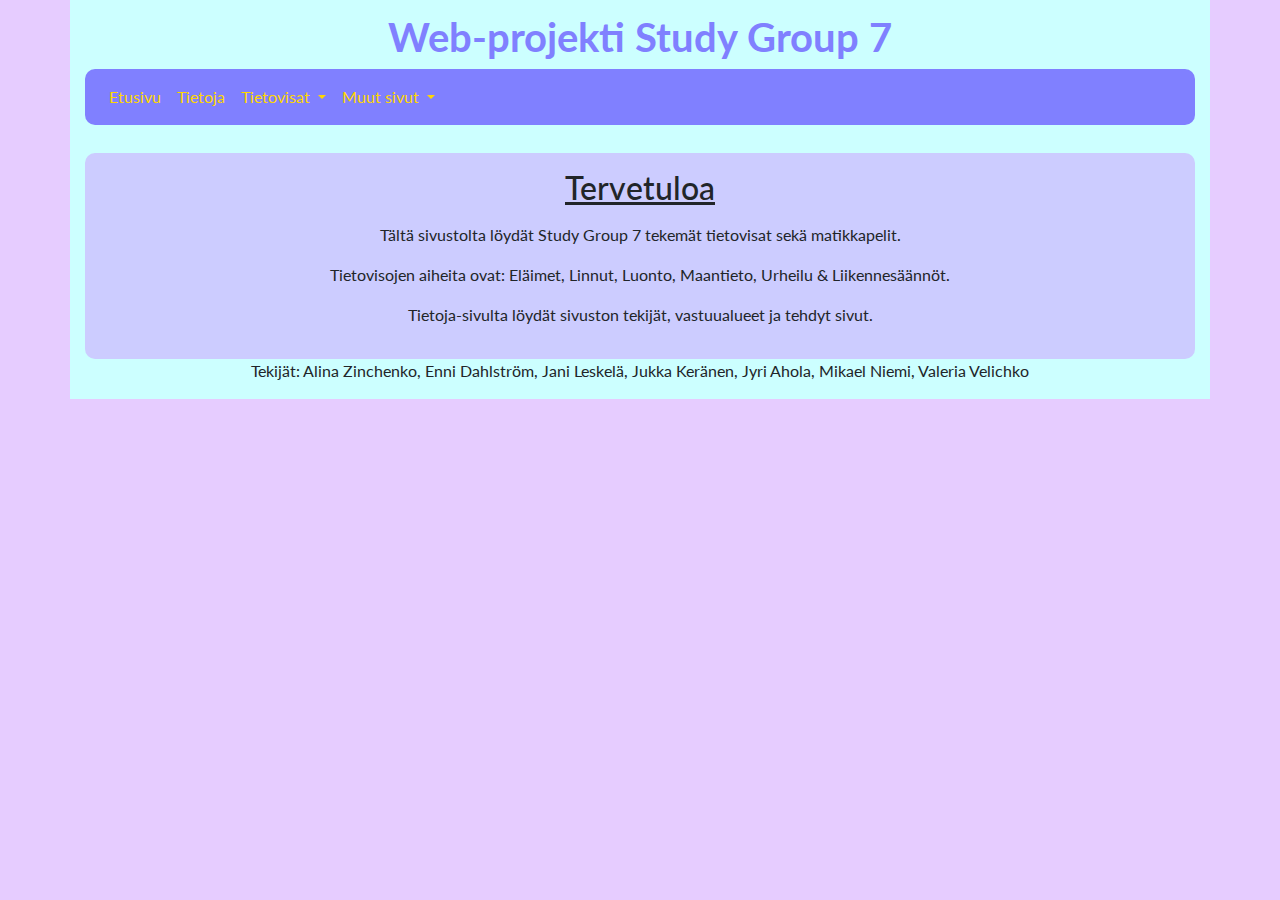
<file: index.html>
<!DOCTYPE html>
<html lang="fi">

<head>
    <meta charset="UTF-8">
    <meta name="viewport" content="width=device-width, initial-scale=1.0">
    <title>Etusivu</title>
    <link rel="stylesheet" href="css/bootstrap.css">
    <link rel="stylesheet" href="css/yhteinen.css">
</head>

<body>
    <main class="container">
        <header class="row ">
            <div class="col-12 mx-auto mt-2 border-dark">
                <h1 class="text-center">Web-projekti Study Group 7</h1>
                <nav class="navbar navbar-expand-md navbar-dark bg-dark mx-0">
                    <button class="navbar-toggler" type="button" data-toggle="collapse"
                        data-target="#navbarSupportedContent" aria-controls="navbarSupportedContent"
                        aria-expanded="false" aria-label="Toggle navigation">
                        <span class="navbar-toggler-icon"></span>
                    </button>
                    <div class="collapse navbar-collapse" id="navbarSupportedContent">
                        <ul class="navbar-nav">
                            <li class="nav-item active">
                                <a class="nav-link" href="index.html">Etusivu<span class="sr-only">(current)</span></a>
                            </li>
                            <li class="nav-item">
                                <a class="nav-link" href="tietoja.html">Tietoja</a>
                            </li>
                            <li class="nav-item dropdown">
                                <a class="nav-link dropdown-toggle" href="#" id="navbarDropdown" role="button"
                                    data-toggle="dropdown" aria-haspopup="true" aria-expanded="false">
                                    Tietovisat
                                </a>
                                <div class="dropdown-menu" aria-labelledby="navbarDropdown">
                                    <a class="dropdown-item" href="JukkaK-elainvisa.html">Eläinvisa</a>
                                    <a class="dropdown-item" href="lintuvisa.html">Lintuvisa</a>
                                    <a class="dropdown-item" href="luontovisa.html">Luontovisa</a>
                                    <a class="dropdown-item" href="maantieto.html">Maantietovisa 1</a>
                                    <a class="dropdown-item" href="maantieto2.html">Maantietovisa 2</a>
                                    <a class="dropdown-item" href="jani-urheiluvisa.html">Urheiluvisa</a>
                                    <a class="dropdown-item" href="AZ-Liikennesääntövisa.html">Liikennesääntövisa</a>
                                    <a class="dropdown-item" href="merielavisa.html">Merivisa</a>
                                </div>
                            </li>
                            <li class="nav-item dropdown">
                                <a class="nav-link dropdown-toggle" href="#" id="navbarDropdown" role="button"
                                    data-toggle="dropdown" aria-haspopup="true" aria-expanded="false">
                                    Muut sivut
                                </a>
                                <div class="dropdown-menu" aria-labelledby="navbarDropdown">
                                    <a class="dropdown-item" href="JA-matikkapeli.html">Jyrin matikkapeli</a>
                                    <a class="dropdown-item" href="JukkaK-matikkatehtävät.html">Jukan matikkatehtävät</a>
                                </div>
                            </li>
                </nav>
            </div>
        </header>
        <section class="row mx-auto mt-2">
            <div class="col-12 etusivu text-center mb-3">
                <div class="text-center">
                    <h2 style="text-decoration: underline;" class="mb-3 mt-3">Tervetuloa</h2>
                    <p>Tältä sivustolta löydät Study Group 7 tekemät tietovisat sekä matikkapelit.</p>
                    <p>Tietovisojen aiheita ovat: Eläimet, Linnut, Luonto, Maantieto, Urheilu & Liikennesäännöt. </p>
                    <p>Tietoja-sivulta löydät sivuston tekijät, vastuualueet ja tehdyt sivut. </p>
                </div>

            </div>
        </section>
        <footer class="row mx-auto">
            <div class="col-12 text-center">
                <p>Tekijät: Alina Zinchenko, Enni Dahlström, Jani Leskelä, Jukka Keränen, Jyri Ahola, Mikael Niemi, Valeria Velichko</p>
            </div>
        </footer>
    </main>
    <script src="https://code.jquery.com/jquery-3.3.1.slim.min.js"
        integrity="sha384-q8i/X+965DzO0rT7abK41JStQIAqVgRVzpbzo5smXKp4YfRvH+8abtTE1Pi6jizo"
        crossorigin="anonymous"></script>
    <script src="https://cdnjs.cloudflare.com/ajax/libs/popper.js/1.14.3/umd/popper.min.js"
        integrity="sha384-ZMP7rVo3mIykV+2+9J3UJ46jBk0WLaUAdn689aCwoqbBJiSnjAK/l8WvCWPIPm49"
        crossorigin="anonymous"></script>
    <script src="https://stackpath.bootstrapcdn.com/bootstrap/4.1.3/js/bootstrap.min.js"
        integrity="sha384-ChfqqxuZUCnJSK3+MXmPNIyE6ZbWh2IMqE241rYiqJxyMiZ6OW/JmZQ5stwEULTy"
        crossorigin="anonymous"></script>
</body>

</html>
</file>
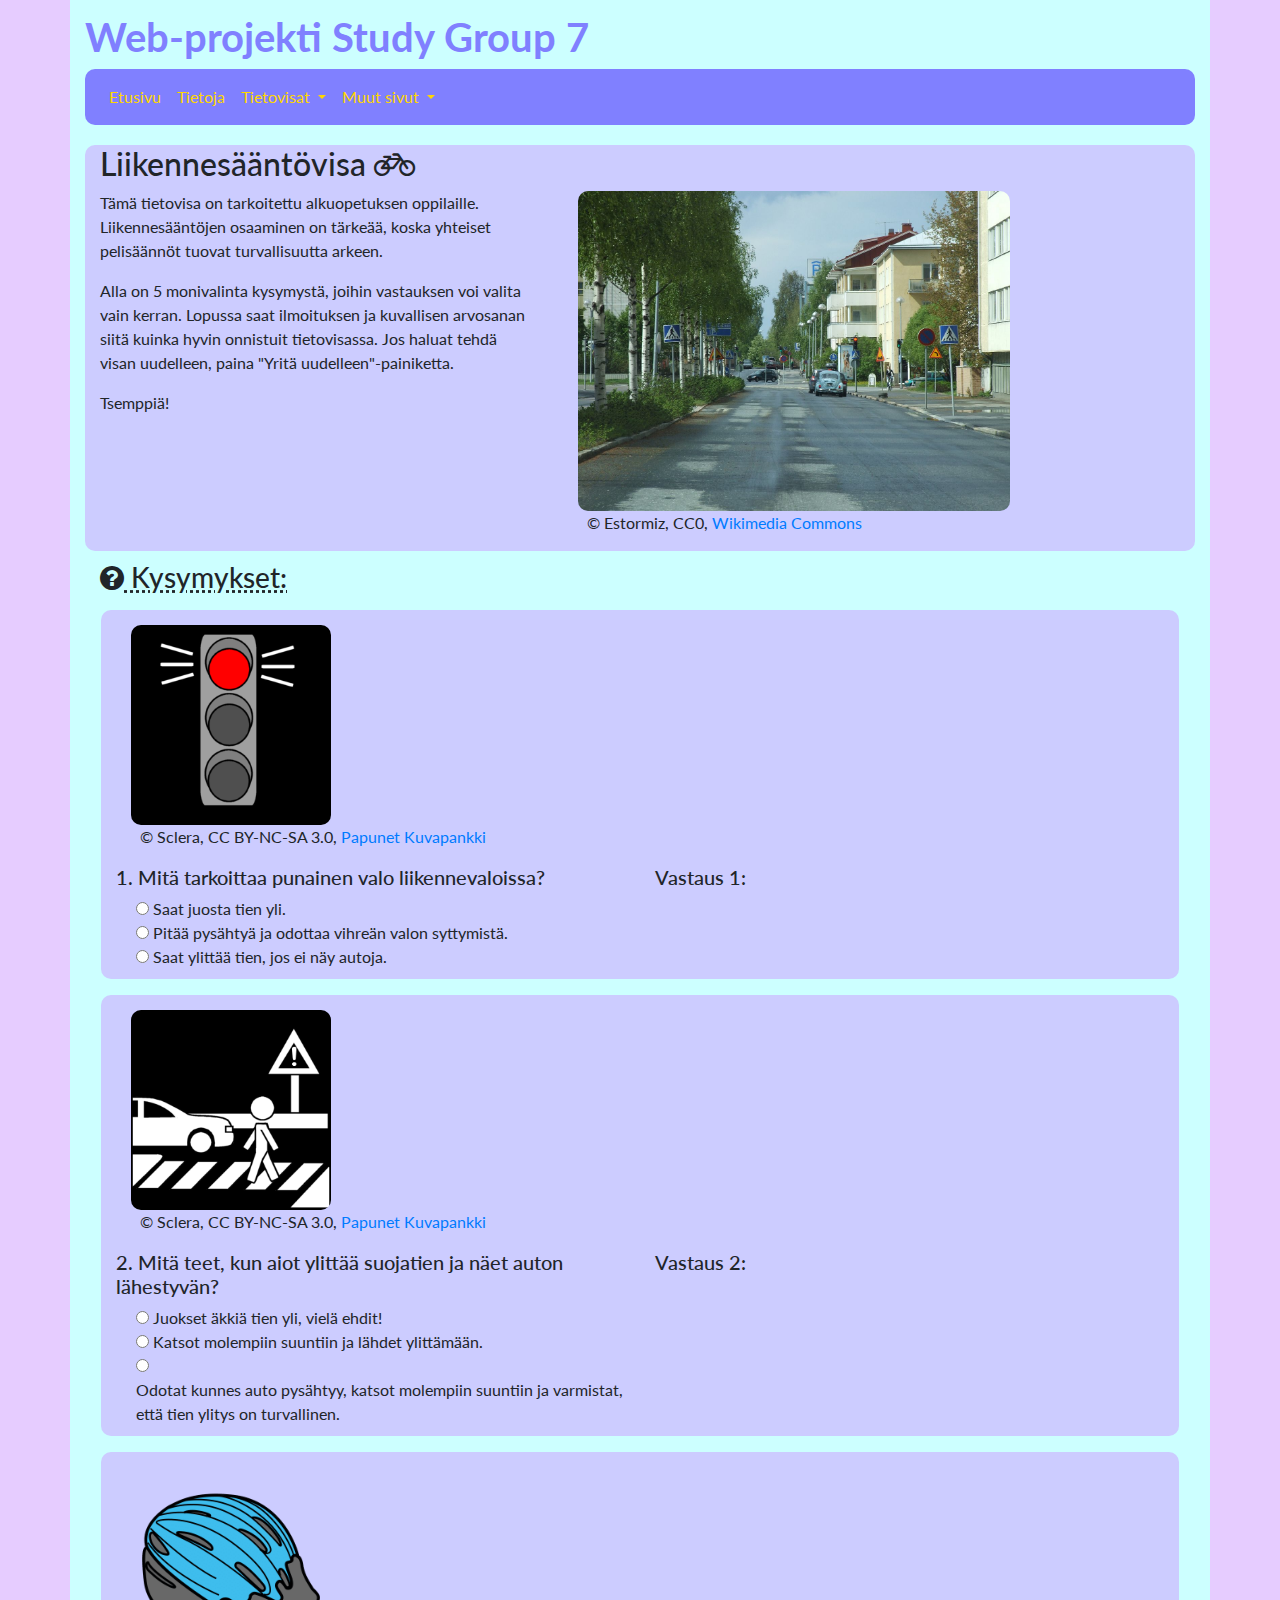
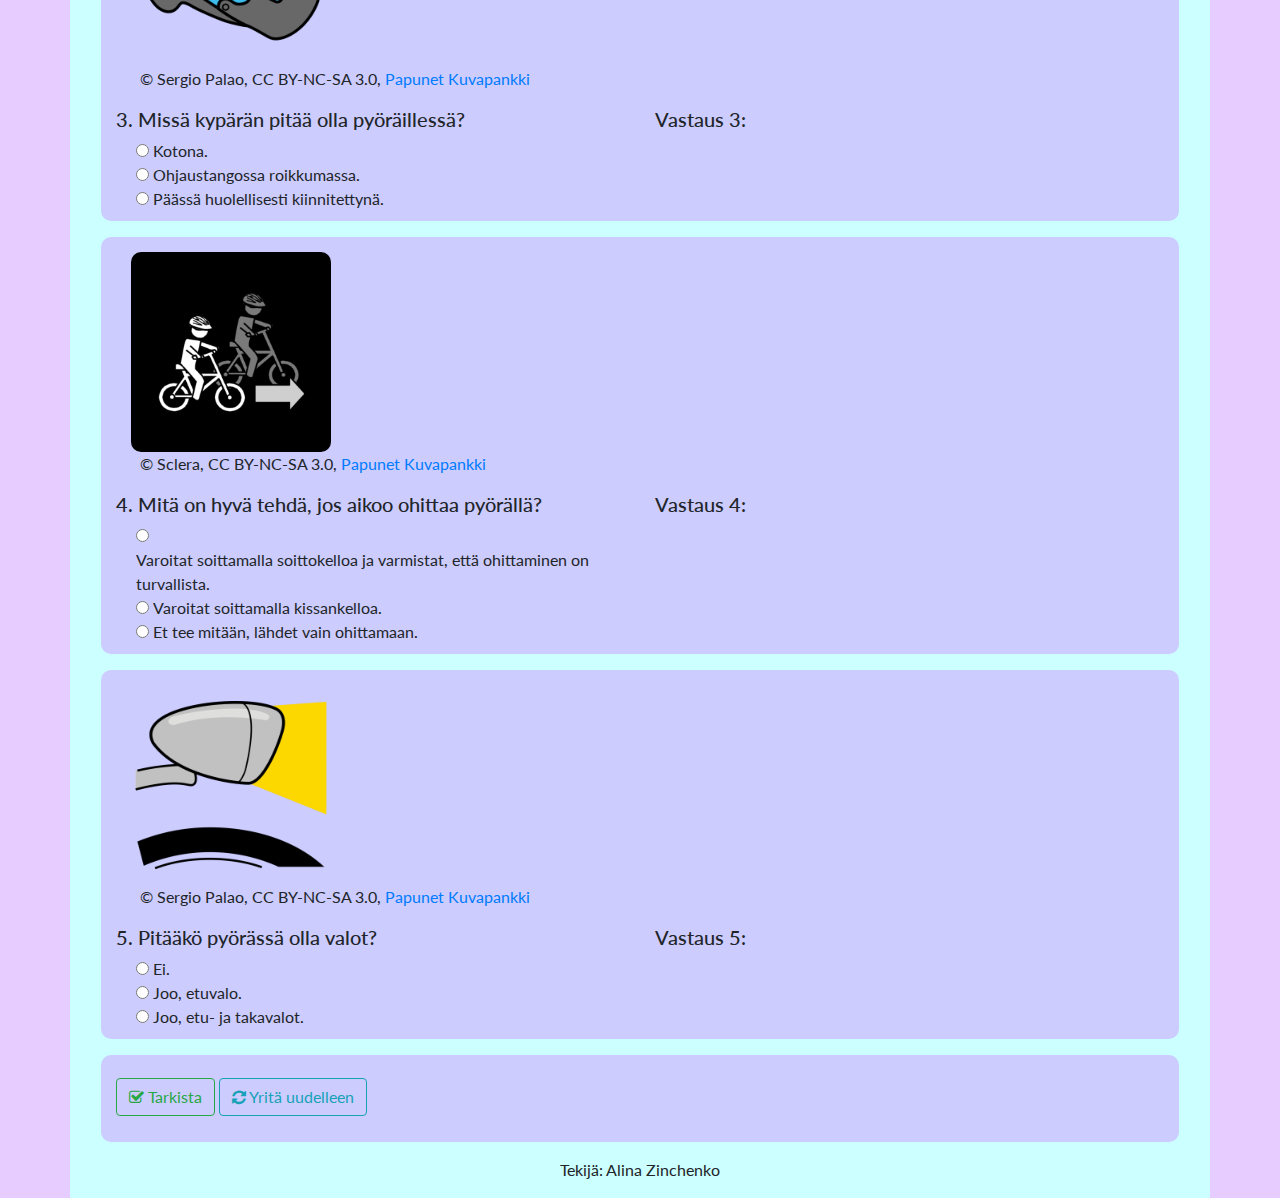
<file: AZ-Liikennesääntövisa.html>
<!DOCTYPE html>
<html lang="fi">

<head>
    <meta charset="UTF-8">
    <meta name="viewport" content="width=device-width, initial-scale=1.0">
    <title>Liikennesääntövisa</title>
    <link rel="stylesheet" href="css/bootstrap.css">
    <link rel="stylesheet" href="https://stackpath.bootstrapcdn.com/font-awesome/4.7.0/css/font-awesome.min.css"
        integrity="sha384-wvfXpqpZZVQGK6TAh5PVlGOfQNHSoD2xbE+QkPxCAFlNEevoEH3Sl0sibVcOQVnN" crossorigin="anonymous">
    <link rel="stylesheet" href="css/yhteinen.css">
    <link rel="stylesheet" href="css/liikennesaanto.css">
    <meta content="Alina Zinchenko" name="author">
</head>

<body>
    <main class="container">
        <header class="row">
            <div class="col-12 mx-auto mt-2 border-dark">
                <h1>Web-projekti Study Group 7</h1>
                <nav class="navbar navbar-expand-md navbar-dark bg-dark">
                    <button class="navbar-toggler" type="button" data-toggle="collapse"
                        data-target="#navbarSupportedContent" aria-controls="navbarSupportedContent"
                        aria-expanded="false" aria-label="Toggle navigation">
                        <span class="navbar-toggler-icon"></span>
                    </button>
                    <div class="collapse navbar-collapse" id="navbarSupportedContent">
                        <ul class="navbar-nav">
                            <li class="nav-item active">
                                <a class="nav-link" href="index.html">Etusivu<span class="sr-only">(current)</span></a>
                            </li>
                            <li class="nav-item">
                                <a class="nav-link" href="tietoja.html">Tietoja</a>
                            </li>
                            <li class="nav-item dropdown">
                                <a class="nav-link dropdown-toggle" href="#" id="navbarDropdown" role="button"
                                    data-toggle="dropdown" aria-haspopup="true" aria-expanded="false">
                                    Tietovisat
                                </a>
                                <div class="dropdown-menu" aria-labelledby="navbarDropdown">
                                    <a class="dropdown-item" href="JukkaK-elainvisa.html">Eläinvisa</a>
                                    <a class="dropdown-item" href="lintuvisa.html">Lintuvisa</a>
                                    <a class="dropdown-item" href="luontovisa.html">Luontovisa</a>
                                    <a class="dropdown-item" href="maantieto.html">Maantietovisa 1</a>
                                    <a class="dropdown-item" href="maantieto2.html">Maantietovisa 2</a>
                                    <a class="dropdown-item" href="jani-urheiluvisa.html">Urheiluvisa</a>
                                    <a class="dropdown-item" href="AZ-Liikennesääntövisa.html">Liikennesääntövisa</a>
                                    <a class="dropdown-item" href="merielavisa.html">Merivisa</a>
                                </div>
                            </li>
                            <li class="nav-item dropdown">
                                <a class="nav-link dropdown-toggle" href="#" id="navbarDropdown" role="button"
                                    data-toggle="dropdown" aria-haspopup="true" aria-expanded="false">
                                    Muut sivut
                                </a>
                                <div class="dropdown-menu" aria-labelledby="navbarDropdown">
                                    <a class="dropdown-item" href="JA-matikkapeli.html">Jyrin matikkapeli</a>
                                    <a class="dropdown-item" href="JukkaK-matikkatehtävät.html">Jukan matikkatehtävät</a>
                                </div>
                            </li>
                </nav>
            </div>
        </header>
        <section class="row mx-auto">
            <div class="col-12">
                <h2>Liikennesääntövisa <i class="fa fa-bicycle" aria-hidden="true"></i></h2>
            </div>
            <div class="col-12 col-md-5">
                <p>Tämä tietovisa on tarkoitettu alkuopetuksen oppilaille. Liikennesääntöjen osaaminen on tärkeää, koska
                    yhteiset pelisäännöt tuovat turvallisuutta arkeen.</p>
                <p>Alla on 5 monivalinta kysymystä, joihin vastauksen voi valita vain kerran. Lopussa saat ilmoituksen
                    ja kuvallisen arvosanan siitä kuinka hyvin onnistuit tietovisassa. Jos haluat tehdä visan uudelleen,
                    paina "Yritä uudelleen"-painiketta.</p>
                    <p>Tsemppiä!</p>
            </div>
            <div class="col-12 col-md-5">
                <figure>
                    <img class="img-fluid" src="img/Liikenne_Oulu.JPG" alt="Katu Oulussa">
                    <figcaption>© Estormiz, CC0, <a href="https://commons.wikimedia.org/w/index.php?curid=36913816"
                            target="_blank">Wikimedia
                            Commons</a> </figcaption>
                </figure>
            </div>
        </section>

        <div class="col-12 kysymykset">
            <h3><i class="fa fa-question-circle" aria-hidden="true"></i> Kysymykset:</h3>
        </div>
        <section class="row questions">
            <div class="col-12">
                <figure>
                    <img class="img-fluid kuvat" src="img/punainen_Sclera.png" alt="Punainen valo">
                    <figcaption>© Sclera, CC BY-NC-SA 3.0, <a href="https://kuvapankki.papunet.net/haku/">Papunet
                            Kuvapankki</a></figcaption>
                </figure>
            </div>
            <div class="col-12 col-md-6">
                <h5>1. Mitä tarkoittaa punainen valo liikennevaloissa?</h5>
                <form>
                    <div class="form-check">
                        <input type="radio" name="kysymys1" id="juokse1" class="kysymys" value="0">
                        <label for="juokse1" class="form-check-label">Saat juosta tien yli.</label>
                    </div>

                    <div class="form-check">
                        <input type="radio" name="kysymys1" id="pysähdy1" class="kysymys" value="1">
                        <label for="pysähdy1" class="form-check-label">Pitää pysähtyä ja odottaa vihreän valon
                            syttymistä.</label>
                    </div>

                    <div class="form-check">
                        <input type="radio" name="kysymys1" id="mene1" class="kysymys" value="0">
                        <label for="mene1" class="form-check-label">Saat ylittää tien, jos ei näy autoja.</label>
                    </div>
                </form>
            </div>
            <div class="col-12 col-md-6">
                <h5>Vastaus 1:</h5>
                <p id="vastaus1" class="piilossa"></p>
            </div>
        </section>

        <section class="row questions">
            <div class="col-12">
                <figure>
                    <img class="img-fluid kuvat" src="img/suojatie.png" alt="Suojatie">
                    <figcaption>© Sclera, CC BY-NC-SA 3.0, <a href="https://kuvapankki.papunet.net/haku/">Papunet
                            Kuvapankki</a></figcaption>
                </figure>
            </div>
            <div class="col-12 col-md-6">
                <h5>2. Mitä teet, kun aiot ylittää suojatien ja näet auton lähestyvän?</h5>
                <form>
                    <div class="form-check">
                        <input type="radio" name="question2" id="juokse2" class="kysymys" value="0">
                        <label for="juokse2" class="form-check-label">Juokset äkkiä tien yli, vielä ehdit!</label>
                    </div>

                    <div class="form-check">
                        <input type="radio" name="question2" id="katso2" class="kysymys" value="0">
                        <label for="katso2" class="form-check-label">Katsot molempiin suuntiin ja lähdet
                            ylittämään.</label>
                    </div>

                    <div class="form-check">
                        <input type="radio" name="question2" id="odota2" class="kysymys" value="1">
                        <label for="odota2" class="form-check-label">
                            Odotat kunnes auto pysähtyy, katsot molempiin suuntiin ja varmistat, että tien ylitys on
                            turvallinen.</label>
                    </div>
                </form>
            </div>
            <div class="col-12 col-md-6">
                <h5>Vastaus 2:</h5>
                <p id="vastaus2" class="piilossa"></p>
            </div>
        </section>

        <section class="row questions">
            <div class="col-12">
                <figure>
                    <img class="img-fluid kuvat" src="img/cycle_helmet.png" alt="Kypärä">
                    <figcaption>© Sergio Palao, CC BY-NC-SA 3.0, <a href="https://kuvapankki.papunet.net/haku/">Papunet
                            Kuvapankki</a></figcaption>
                </figure>
            </div>
            <div class="col-12 col-md-6">
                <h5>3. Missä kypärän pitää olla pyöräillessä?</h5>
                <form>
                    <div class="form-check">
                        <input type="radio" name="question3" id="kotona3" class="kysymys" value="0">
                        <label for="kotona3" class="form-check-label">Kotona.</label>
                    </div>

                    <div class="form-check">
                        <input type="radio" name="question3" id="roikkumassa3" class="kysymys" value="0">
                        <label for="roikkumassa3" class="form-check-label">Ohjaustangossa roikkumassa.</label>
                    </div>

                    <div class="form-check">
                        <input type="radio" name="question3" id="päässä3" class="kysymys" value="1">
                        <label for="päässä3" class="form-check-label">Päässä huolellisesti kiinnitettynä.</label>
                    </div>
                </form>
            </div>
            <div class="col-12 col-md-6">
                <h5>Vastaus 3:</h5>
                <p id="vastaus3" class="piilossa"></p>
            </div>
        </section>

        <section class="row questions">
            <div class="col-12">
                <figure>
                    <img class="img-fluid kuvat" src="img/ohitus.png" alt="Ohitus">
                    <figcaption>© Sclera, CC BY-NC-SA 3.0, <a href="https://kuvapankki.papunet.net/haku/">Papunet
                            Kuvapankki</a></figcaption>
                </figure>
            </div>
            <div class="col-12 col-md-6">
                <h5>4. Mitä on hyvä tehdä, jos aikoo ohittaa pyörällä?</h5>
                <form>
                    <div class="form-check">
                        <input type="radio" name="question4" id="soittokello4" class="kysymys" value="1">
                        <label for="soittokello4" class="form-check-label">Varoitat soittamalla
                            soittokelloa ja varmistat, että ohittaminen on turvallista.</label>
                    </div>

                    <div class="form-check">
                        <input type="radio" name="question4" id="kissankello4" class="kysymys" value="0">
                        <label for="kissankello4" class="form-check-label">Varoitat soittamalla
                            kissankelloa.</label>
                    </div>

                    <div class="form-check">
                        <input type="radio" name="question4" id="ohita4" class="kysymys" value="0">
                        <label for="ohita4" class="form-check-label">Et tee mitään, lähdet vain ohittamaan.</label>
                    </div>
                </form>
            </div>
            <div class="col-12 col-md-6">
                <h5>Vastaus 4:</h5>
                <p id="vastaus4" class="piilossa"></p>
            </div>
        </section>

        <section class="row questions">
            <div class="col-12">
                <figure>
                    <img class="img-fluid kuvat" src="img/front_lights-bike_light.png" alt="Etuvalo pyörässä">
                    <figcaption>© Sergio Palao, CC BY-NC-SA 3.0, <a href="https://kuvapankki.papunet.net/haku/">Papunet
                            Kuvapankki</a></figcaption>
                </figure>
            </div>
            <div class="col-12 col-md-6">
                <h5>5. Pitääkö pyörässä olla valot?</h5>
                <form>
                    <div class="form-check">
                        <input type="radio" name="question5" id="ei5" class="kysymys" value="0">
                        <label for="ei5" class="form-check-label">Ei.</label>
                    </div>

                    <div class="form-check">
                        <input type="radio" name="question5" id="etuvalo5" class="kysymys" value="0">
                        <label for="etuvalo5" class="form-check-label">Joo, etuvalo.</label>
                    </div>

                    <div class="form-check">
                        <input type="radio" name="question5" id="joo5" class="kysymys" value="1">
                        <label for="joo5" class="form-check-label">Joo, etu- ja takavalot.</label>
                    </div>
                </form>
            </div>
            <div class="col-12 col-md-6">
                <h5>Vastaus 5:</h5>
                <p id="vastaus5" class="piilossa"></p>
            </div>
        </section>

        <section class="row questions">
            <div class="col-12 col-md-4">
                <figure id="ykkönen" class="piilossa">
                    <p>Onnittelut!</p>
                    <img class="img-fluid kuvat" src="img/voittaja1.png" alt="Voittaja">
                    <figcaption>© Sergio Palao, CC BY-NC-SA 3.0, <a href="https://kuvapankki.papunet.net/haku/">Papunet
                            Kuvapankki</a></figcaption>
                </figure>
            </div>
            <div class="col-12 col-md-4">
                <figure id="ok" class="piilossa">
                    <p>Kaikki ei mennyt ihan nappiin.</p>
                    <img class="img-fluid kuvat" src="img/ihan_ok.jpg" alt="Ihan ok">
                    <figcaption>© Sclera, CC BY-NC-SA 3.0, <a href="https://kuvapankki.papunet.net/haku/">Papunet
                            Kuvapankki</a></figcaption>
                </figure>
            </div>
            <div class="col-12 col-md-4">
                <figure id="huonosti" class="piilossa">
                    <p>Pitäisikö kerrata säännöt uudelleen?</p>
                    <img class="img-fluid kuvat" src="img/huonosti.png" alt="Huonosti">
                    <figcaption>© Sclera, CC BY-NC-SA 3.0, <a href="https://kuvapankki.papunet.net/haku/">Papunet
                            Kuvapankki</a></figcaption>
                </figure>
            </div>
            <div class="col-12 yhteenveto">
                <button type="button" id="yhteenveto" class="btn btn-outline-success mb-3 mt-2"><i
                        class="fa fa-check-square-o" aria-hidden="true"></i> Tarkista</button>

                <button type="button" id="yritä" class="btn btn-outline-info mb-3 mt-2"><i class="fa fa-refresh"
                        aria-hidden="true"></i> Yritä uudelleen</button>
            </div>
        </section>

        <footer class="row mx-auto">
            <div class="col-12 text-center">
                <p>Tekijä: Alina Zinchenko</p>
            </div>
        </footer>
    </main>
    <div class="modal" tabindex="-1" role="dialog" id="result_modal">
        <div class="modal-dialog" role="document">
            <div class="modal-content">
                <div class="modal-header">
                    <h5 class="modal-title" id="modal-title"></h5>
                    <button type="button" class="close" data-dismiss="modal">&times;</button>
                </div>
                <div class="modal-body">
                    <p id="modal-body"></p>
                </div>
                <div class="modal-footer">
                    <button type="button" class="btn btn-primary" data-dismiss="modal">Katso vastaukset</button>
                </div>
            </div>
        </div>
    </div>
    <script src="https://code.jquery.com/jquery-3.3.1.slim.min.js"
        integrity="sha384-q8i/X+965DzO0rT7abK41JStQIAqVgRVzpbzo5smXKp4YfRvH+8abtTE1Pi6jizo"
        crossorigin="anonymous"></script>
    <script src="https://cdnjs.cloudflare.com/ajax/libs/popper.js/1.14.3/umd/popper.min.js"
        integrity="sha384-ZMP7rVo3mIykV+2+9J3UJ46jBk0WLaUAdn689aCwoqbBJiSnjAK/l8WvCWPIPm49"
        crossorigin="anonymous"></script>
    <script src="https://stackpath.bootstrapcdn.com/bootstrap/4.1.3/js/bootstrap.min.js"
        integrity="sha384-ChfqqxuZUCnJSK3+MXmPNIyE6ZbWh2IMqE241rYiqJxyMiZ6OW/JmZQ5stwEULTy"
        crossorigin="anonymous"></script>
    <script src="js/liikennesaanto.js"></script>
</body>

</html>
</file>
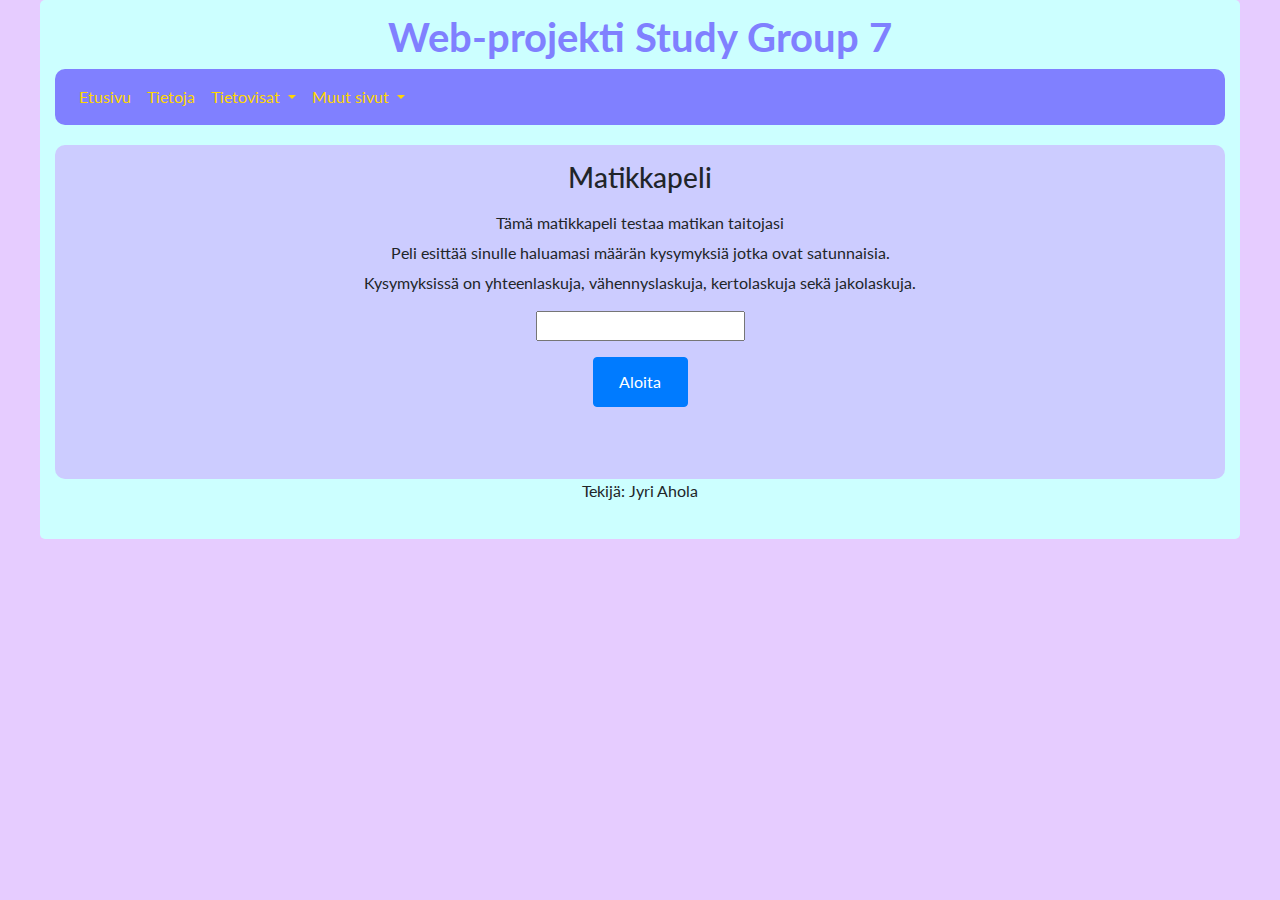
<file: JA-matikkapeli.html>
<!DOCTYPE html>
<html lang="fi">

<head>
    <meta charset="UTF-8">
    <meta name="viewport" content="width=device-width, initial-scale=1.0">
    <title>JA-Matikkapeli</title>
    <link rel="stylesheet" href="css/bootstrap.css">
    <link rel="stylesheet" href="css/yhteinen.css">
    <link rel="stylesheet" href="css/luontovisa.css">
    <link rel="stylesheet" href="https://cdnjs.cloudflare.com/ajax/libs/font-awesome/4.7.0/css/font-awesome.min.css">
</head>

<body>
    <main class="container-fluid">
        <header class="row ">
            <div class="col-12 mx-auto mt-2 border-dark">
                <h1 class="text-center">Web-projekti Study Group 7</h1>
                <!-- Navigoinnin koodi -->
                <nav class="navbar navbar-expand-md navbar-dark bg-dark mx-0">
                    <button class="navbar-toggler" type="button" data-toggle="collapse"
                        data-target="#navbarSupportedContent" aria-controls="navbarSupportedContent"
                        aria-expanded="false" aria-label="Toggle navigation">
                        <span class="navbar-toggler-icon"></span>
                    </button>
                    <div class="collapse navbar-collapse" id="navbarSupportedContent">
                        <ul class="navbar-nav">
                            <li class="nav-item active">
                                <a class="nav-link" href="index.html">Etusivu<span class="sr-only">(current)</span></a>
                            </li>
                            <li class="nav-item">
                                <a class="nav-link" href="tietoja.html">Tietoja</a>
                            </li>
                            <li class="nav-item dropdown">
                                <a class="nav-link dropdown-toggle" href="#" id="navbarDropdown" role="button"
                                    data-toggle="dropdown" aria-haspopup="true" aria-expanded="false">
                                    Tietovisat
                                </a>
                                <div class="dropdown-menu" aria-labelledby="navbarDropdown">
                                    <a class="dropdown-item" href="JukkaK-elainvisa.html">Eläinvisa</a>
                                    <a class="dropdown-item" href="lintuvisa.html">Lintuvisa</a>
                                    <a class="dropdown-item" href="luontovisa.html">Luontovisa</a>
                                    <a class="dropdown-item" href="maantieto.html">Maantietovisa 1</a>
                                    <a class="dropdown-item" href="maantieto2.html">Maantietovisa 2</a>
                                    <a class="dropdown-item" href="jani-urheiluvisa.html">Urheiluvisa</a>
                                    <a class="dropdown-item" href="AZ-Liikennesääntövisa.html">Liikennesääntövisa</a>
                                    <a class="dropdown-item" href="merielavisa.html">Merivisa</a>
                                </div>
                            </li>
                            <li class="nav-item dropdown">
                                <a class="nav-link dropdown-toggle" href="#" id="navbarDropdown" role="button"
                                    data-toggle="dropdown" aria-haspopup="true" aria-expanded="false">
                                    Muut sivut
                                </a>
                                <div class="dropdown-menu" aria-labelledby="navbarDropdown">
                                    <a class="dropdown-item" href="JA-matikkapeli.html">Jyrin matikkapeli</a>
                                    <a class="dropdown-item" href="JukkaK-matikkatehtävät.html">Jukan matikkatehtävät</a>
                                </div>
                            </li>
                </nav>
            </div>
        </header>
        <!-- Matikkapelin sektion alku -->
        <section class="row mx-auto pb-5">
            <div class="col-12 text-center mt-3">
                <h3>Matikkapeli</h3>
                <!-- Selitys matikkapelistä sivun alussa -->
            </div>
            <div class="col-2"></div>
            <div id="math-container" class="col-8 text-center pr-2 pl-2 pb-2 pt-2">
                <div id="info" class="text-center">
                    <p>Tämä matikkapeli testaa matikan taitojasi</p>
                    <p>Peli esittää sinulle haluamasi määrän kysymyksiä jotka ovat satunnaisia.</p>
                    <p>Kysymyksissä on yhteenlaskuja, vähennyslaskuja, kertolaskuja sekä jakolaskuja.</p>
                </div>
                <!-- Oikean ja väärän vastauksen tulosteet -->
                <div id="correct"  class="hide">
                    <i class="fa fa-check fa-4x" style="color: green;"></i>
                </div>
                <div id="wrong" class="hide">
                    <i class="fa fa-times fa-4x" style="color: red;"></i>
                    <p >Oikea vastaus on: <span id="rightAnswer"></span> </p>
                </div>
                <!-- Laskutoimituksen tuloste -->
                <div>
                    <p id="math"></p>
                </div>
                <div class="mt-3">
                    <input id="answerField" type="text">
                </div>

                <!-- Painike jolla aloitetaan visa -->
                <div id="start" class="col-12 mt-3">
                    <button id="start-btn" type="button" class="btn btn-primary">Aloita</button>
                </div>
                <!-- Seuraavan laskutoimituksen painike -->
                <div id="next" class="col-12 mt-3">
                    <button id="next-btn" type="button" class="btn btn-primary hide">Seuraava</button>
                </div>
                <!-- Laskutoimituksen tarkastamisen painike -->
                <div class="col-12 mt-3">
                    <button id="answer-btn" type="button" class="btn btn-primary hide">Tarkistus</button>
                </div>
                <!-- Kohta mihin tulostetaan lopuksi palkinto sekä kohta johon tulostetaan jäljellä olevien kysymysten määrä/oikeiden vastausten määrä. -->
                <div>
                    <span class="img-fluid" id="prize"></span>
                    <p id="questions"></p>
                </div>
                <!-- Uudelleen aloituksen painike -->
                <div>
                    <button id="reset" type="button" class="btn btn-primary hide">Uudestaan</button>
                </div>
             
            </div>
            <div class="col-2"></div>
        </section>
        <footer class="row mx-auto">
            <div class="col-12 text-center">
                <p>Tekijä: Jyri Ahola</p>
            </div>
        </footer>
    </main>
    <script src="https://code.jquery.com/jquery-3.3.1.slim.min.js"
        integrity="sha384-q8i/X+965DzO0rT7abK41JStQIAqVgRVzpbzo5smXKp4YfRvH+8abtTE1Pi6jizo"
        crossorigin="anonymous"></script>
    <script src="https://cdnjs.cloudflare.com/ajax/libs/popper.js/1.14.3/umd/popper.min.js"
        integrity="sha384-ZMP7rVo3mIykV+2+9J3UJ46jBk0WLaUAdn689aCwoqbBJiSnjAK/l8WvCWPIPm49"
        crossorigin="anonymous"></script>
    <script src="https://stackpath.bootstrapcdn.com/bootstrap/4.1.3/js/bootstrap.min.js"
        integrity="sha384-ChfqqxuZUCnJSK3+MXmPNIyE6ZbWh2IMqE241rYiqJxyMiZ6OW/JmZQ5stwEULTy"
        crossorigin="anonymous"></script>
    <script src="js/JA-matikkapeli.js"></script>
</body>

</html>
</file>
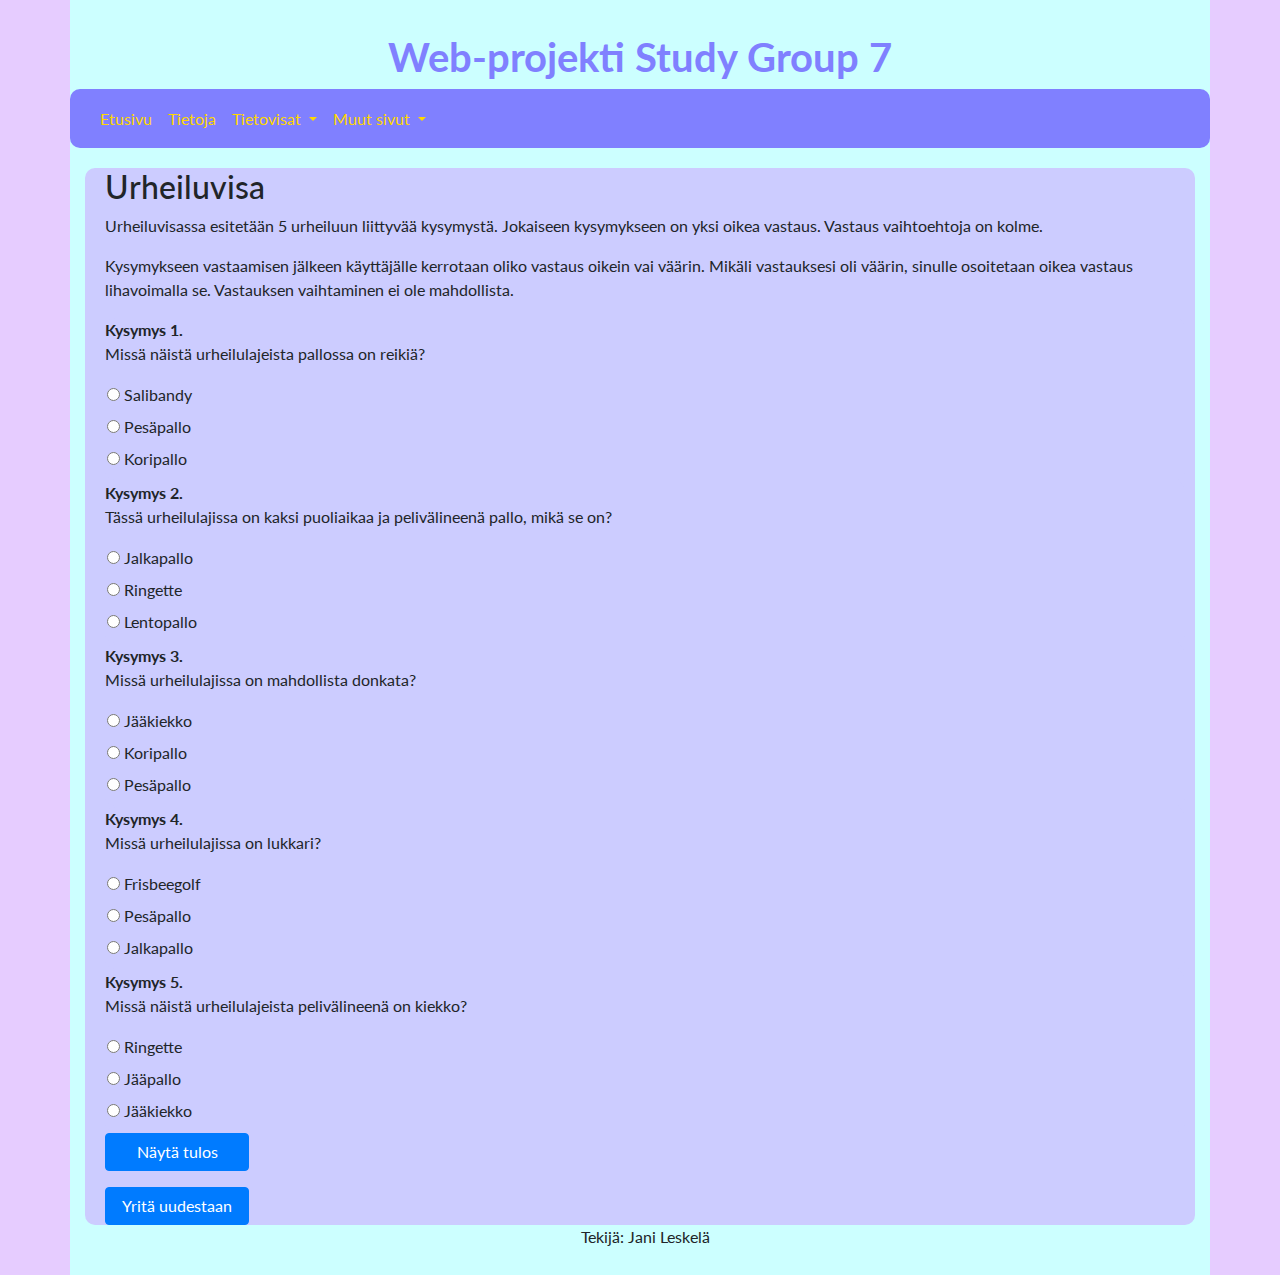
<file: jani-urheiluvisa.html>
<!DOCTYPE html>
<html lang="fi">

<head>
    <meta charset="UTF-8">
    <meta name="viewport" content="width=device-width, initial-scale=1.0">
    <title>Etusivu</title>
    <link rel="stylesheet" href="css/bootstrap.css">
    <link rel="stylesheet" href="https://stackpath.bootstrapcdn.com/font-awesome/4.7.0/css/font-awesome.min.css"
        integrity="sha384-wvfXpqpZZVQGK6TAh5PVlGOfQNHSoD2xbE+QkPxCAFlNEevoEH3Sl0sibVcOQVnN" crossorigin="anonymous">
    <link rel="stylesheet" href="css/yhteinen.css">
    <link rel="stylesheet" href="css/urheiluvisa.css">
</head>

<body>
    <main class="container">
        <header class="row ">
            <div class="col-12 mx-auto p-0 mt-2 border-dark">
                <h1 class="text-center">Web-projekti Study Group 7</h1>
                <nav class="navbar navbar-expand-md navbar-dark bg-dark mx-0">
                  <button class="navbar-toggler" type="button" data-toggle="collapse"
                      data-target="#navbarSupportedContent" aria-controls="navbarSupportedContent"
                      aria-expanded="false" aria-label="Toggle navigation">
                      <span class="navbar-toggler-icon"></span>
                  </button>
                  <div class="collapse navbar-collapse" id="navbarSupportedContent">
                      <ul class="navbar-nav">
                          <li class="nav-item active">
                              <a class="nav-link" href="index.html">Etusivu<span class="sr-only">(current)</span></a>
                          </li>
                          <li class="nav-item">
                              <a class="nav-link" href="tietoja.html">Tietoja</a>
                          </li>
                          <li class="nav-item dropdown">
                              <a class="nav-link dropdown-toggle" href="#" id="navbarDropdown" role="button"
                                  data-toggle="dropdown" aria-haspopup="true" aria-expanded="false">
                                  Tietovisat
                              </a>
                              <div class="dropdown-menu" aria-labelledby="navbarDropdown">
                                <a class="dropdown-item" href="JukkaK-elainvisa.html">Eläinvisa</a>
                                <a class="dropdown-item" href="lintuvisa.html">Lintuvisa</a>
                                <a class="dropdown-item" href="luontovisa.html">Luontovisa</a>
                                <a class="dropdown-item" href="maantieto.html">Maantietovisa 1</a>
                                <a class="dropdown-item" href="maantieto2.html">Maantietovisa 2</a>
                                <a class="dropdown-item" href="jani-urheiluvisa.html">Urheiluvisa</a>
                                <a class="dropdown-item" href="AZ-Liikennesääntövisa.html">Liikennesääntövisa</a>
                                <a class="dropdown-item" href="merielavisa.html">Merivisa</a>
                            </div>
                            </li>
                          <li class="nav-item dropdown">
                              <a class="nav-link dropdown-toggle" href="#" id="navbarDropdown" role="button"
                                  data-toggle="dropdown" aria-haspopup="true" aria-expanded="false">
                                  Muut sivut
                              </a>
                              <div class="dropdown-menu" aria-labelledby="navbarDropdown">
                                <a class="dropdown-item" href="JA-matikkapeli.html">Jyrin matikkapeli</a>
                                <a class="dropdown-item" href="JukkaK-matikkatehtävät.html">Jukan matikkatehtävät</a>
                              </div>
                          </li>
              </nav>
            </div>
        </header>
     <section class="row mx-auto">
            <div class="col-12 text-left">
            <h2>Urheiluvisa</h2>
            
           <p>Urheiluvisassa esitetään 5 urheiluun liittyvää kysymystä. Jokaiseen kysymykseen on yksi oikea vastaus. Vastaus vaihtoehtoja on kolme.
            </p>
            <p> Kysymykseen vastaamisen jälkeen käyttäjälle kerrotaan oliko vastaus oikein vai väärin.
                 Mikäli vastauksesi oli väärin, sinulle osoitetaan oikea vastaus lihavoimalla se. Vastauksen vaihtaminen ei ole mahdollista.
            </p>
        </div>

        <div class="col-12">
        <section>

            <p> <b> Kysymys 1.</b> <br> Missä näistä urheilulajeista pallossa on reikiä?</p>
            
            <ul>
                <li>
                    <input type="radio" name="kysymys1" id="uk1a" class="choice" value="1">
                    <label for="uk1a">Salibandy</label>
                </li>
                <li>
                    <input type="radio" name="kysymys1" id="uk2a" class="choice" value="0">
                    <label for="uk2a">Pesäpallo</label>
                </li>
                <li>
                    <input type="radio" name="kysymys1" id="uk3a" class="choice" value="0">
                    <label for="uk3a">Koripallo</label>
                </li>
            </ul>
            <p class="not_visible" id="kysymys1">
             Oikea vastaus on salibandy. Salibandypallossa on useita reikiä</p>
          </section>

          <section>
            <p> <b> Kysymys 2.</b> <br>Tässä urheilulajissa on kaksi puoliaikaa ja pelivälineenä pallo, mikä se on? </p>
            
            <ul>
                <li>
                    <input type="radio" name="kysymys2" id="uk1b" class="choice" value="1">
                    <label for="uk1b">Jalkapallo</label>
                </li>
                <li>
                    <input type="radio" name="kysymys2" id="uk2b" class="choice" value="0">
                    <label for="uk2b">Ringette</label>
                </li>
                <li>
                    <input type="radio" name="kysymys2" id="uk3b" class="choice" value="0">
                    <label for="uk3b">Lentopallo</label>
                </li>
            </ul>
            <p class="not_visible" id="kysymys2">
            Oikea vastaus on jalkapallo. Lentopallossa on 3 erää ja ringetessä pelivälineenä kuminen rengas.</p>
          </section>

          <section>
            <p><b>Kysymys 3.</b> <br>Missä urheilulajissa on mahdollista donkata? </p>
            
            <ul>
                <li>
                    <input type="radio" name="kysymys3" id="uk1c" class="choice" value="0">
                    <label for="uk1c">Jääkiekko</label>
                </li>
                <li>
                    <input type="radio" name="kysymys3" id="uk2c" class="choice" value="1">
                    <label for="uk2c">Koripallo</label>
                </li>
                <li>
                    <input type="radio" name="kysymys3" id="uk3c" class="choice" value="0">
                    <label for="uk3c">Pesäpallo</label>
                </li>
            </ul>
            <p class="not_visible" id="kysymys3">
            Oikea vastaus on koripallo. Donkki tarkoittaa hyppyheittoa, jossa pelaaja heittää pallon alaspäin.</p>
          </section>
          
          <section>
            <p><b> Kysymys 4.</b> <br>Missä urheilulajissa on lukkari? </p>
            
            <ul>
                <li>
                    <input type="radio" name="kysymys4" id="uk1d" class="choice" value="0">
                    <label for="uk1d">Frisbeegolf</label>
                </li>
                <li>
                    <input type="radio" name="kysymys4" id="uk2d" class="choice" value="1">
                    <label for="uk2d">Pesäpallo</label>
                </li>
                <li>
                    <input type="radio" name="kysymys4" id="uk3d" class="choice" value="0">
                    <label for="uk3d">Jalkapallo</label>
                </li>
            </ul>
            <p class="not_visible" id="kysymys4">
            Oikea vastaus on pesäpallo. Pesäpallossa kotipesässä olevaa syöttäjää kutsutaan lukkariksi.</p>
          </section>
          
          <section>
            <p><b>Kysymys 5.</b> <br>Missä näistä urheilulajeista pelivälineenä on kiekko? </p>
            
            <ul>
                <li>
                    <input type="radio" name="kysymys5" id="uk1e" class="choice" value="0">
                    <label for="uk1e">Ringette</label>
                </li>
                <li>
                    <input type="radio" name="kysymys5" id="uk2e" class="choice" value="0">
                    <label for="uk2e">Jääpallo</label>
                </li>
                <li>
                    <input type="radio" name="kysymys5" id="uk3e" class="choice" value="1">
                    <label for="uk3e">Jääkiekko</label>
                </li>
            </ul>
            <p class="not_visible" id="kysymys5">
                Oikea vastaus on jääkiekko.</p>
            </section>
        <button type="button" id="tulos" class="btn btn-primary">Näytä tulos</button>
            <p id="tulostus"></p>

        <button type="button" id="uudestaan" class="btn btn-primary">Yritä uudestaan</button>
        </div>
    </section>
        
    
        <footer class="row mx-auto">
            <div class="col-12 text-center">
                <p>Tekijä: Jani Leskelä</p>
            </div>

        </footer>
    </main>
    <script src="https://code.jquery.com/jquery-3.3.1.slim.min.js" integrity="sha384-q8i/X+965DzO0rT7abK41JStQIAqVgRVzpbzo5smXKp4YfRvH+8abtTE1Pi6jizo" crossorigin="anonymous"></script>
    <script src="https://cdnjs.cloudflare.com/ajax/libs/popper.js/1.14.3/umd/popper.min.js" integrity="sha384-ZMP7rVo3mIykV+2+9J3UJ46jBk0WLaUAdn689aCwoqbBJiSnjAK/l8WvCWPIPm49" crossorigin="anonymous"></script>
    <script src="https://stackpath.bootstrapcdn.com/bootstrap/4.1.3/js/bootstrap.min.js" integrity="sha384-ChfqqxuZUCnJSK3+MXmPNIyE6ZbWh2IMqE241rYiqJxyMiZ6OW/JmZQ5stwEULTy" crossorigin="anonymous"></script>
    <script src="js/jl-urheiluvisa.js"></script>
</body>

</html>
</file>
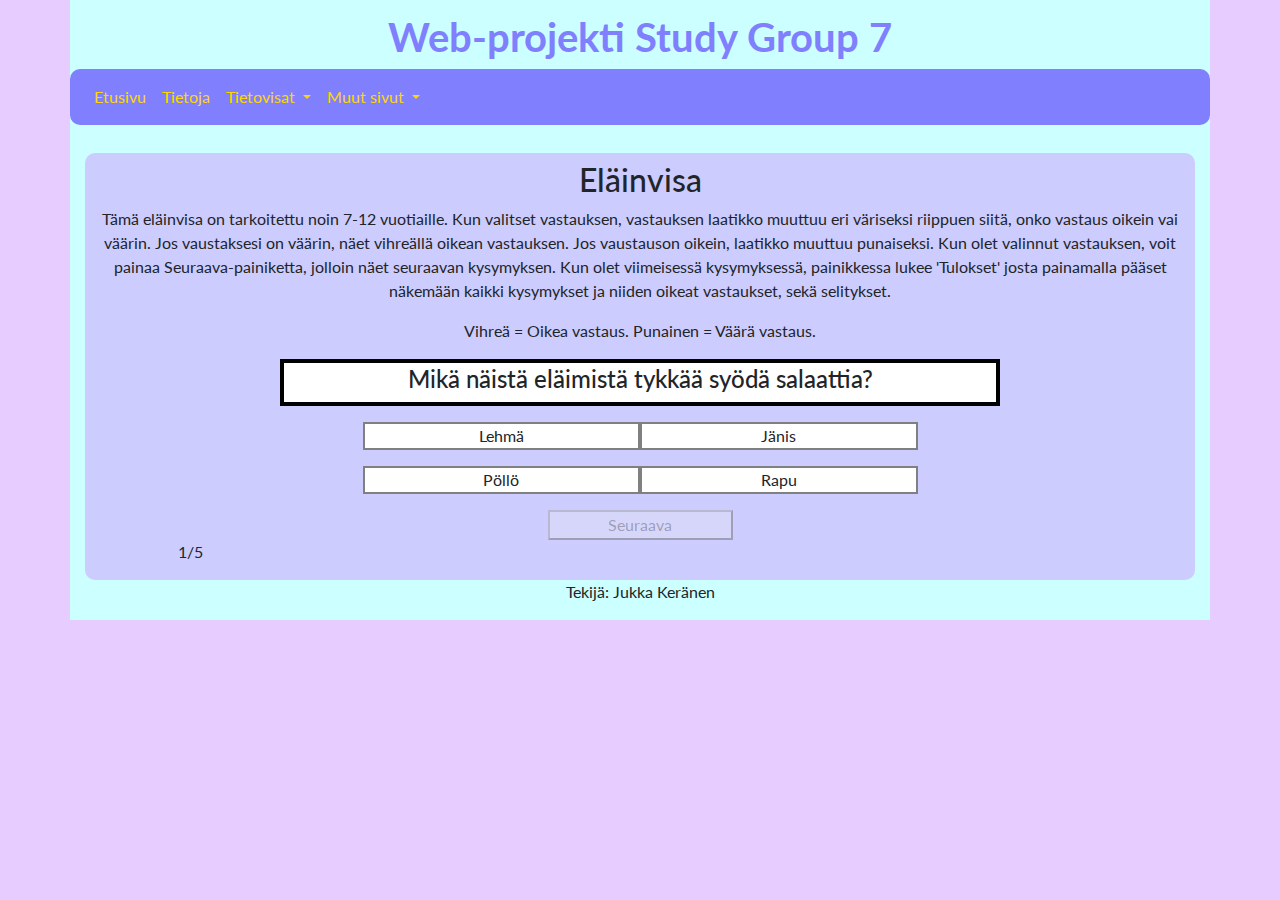
<file: JukkaK-elainvisa.html>
<!DOCTYPE html>
<html lang="en">
<head>
  <meta charset="UTF-8">
  <meta name="viewport" content="width=device-width, initial-scale=1.0">
  <link rel="stylesheet" href="css/bootstrap.css">
  <link rel="stylesheet" href="css/yhteinen.css">
  <link rel="stylesheet" href="css/JukkaK-elain.css">
  <title>Eläinvisa</title>
</head>
<body>
  <main class="container">
    <header class="row ">
      <div class="col-12 mx-auto p-0 mt-2 border-dark">
          <h1 class="text-center">Web-projekti Study Group 7</h1>
          <nav class="navbar navbar-expand-md navbar-dark bg-dark mx-0">
            <button class="navbar-toggler" type="button" data-toggle="collapse"
                data-target="#navbarSupportedContent" aria-controls="navbarSupportedContent"
                aria-expanded="false" aria-label="Toggle navigation">
                <span class="navbar-toggler-icon"></span>
            </button>
            <div class="collapse navbar-collapse" id="navbarSupportedContent">
                <ul class="navbar-nav">
                    <li class="nav-item active">
                        <a class="nav-link" href="index.html">Etusivu<span class="sr-only">(current)</span></a>
                    </li>
                    <li class="nav-item">
                        <a class="nav-link" href="tietoja.html">Tietoja</a>
                    </li>
                    <li class="nav-item dropdown">
                        <a class="nav-link dropdown-toggle" href="#" id="navbarDropdown" role="button"
                            data-toggle="dropdown" aria-haspopup="true" aria-expanded="false">
                            Tietovisat
                        </a>
                        <div class="dropdown-menu" aria-labelledby="navbarDropdown">
                          <a class="dropdown-item" href="JukkaK-elainvisa.html">Eläinvisa</a>
                          <a class="dropdown-item" href="lintuvisa.html">Lintuvisa</a>
                          <a class="dropdown-item" href="luontovisa.html">Luontovisa</a>
                          <a class="dropdown-item" href="maantieto.html">Maantietovisa 1</a>
                          <a class="dropdown-item" href="maantieto2.html">Maantietovisa 2</a>
                          <a class="dropdown-item" href="jani-urheiluvisa.html">Urheiluvisa</a>
                          <a class="dropdown-item" href="AZ-Liikennesääntövisa.html">Liikennesääntövisa</a>
                          <a class="dropdown-item" href="merielavisa.html">Merivisa</a>
                      </div>
                    </li>
                    <li class="nav-item dropdown">
                        <a class="nav-link dropdown-toggle" href="#" id="navbarDropdown" role="button"
                            data-toggle="dropdown" aria-haspopup="true" aria-expanded="false">
                            Muut sivut
                        </a>
                        <div class="dropdown-menu" aria-labelledby="navbarDropdown">
                          <a class="dropdown-item" href="JA-matikkapeli.html">Jyrin matikkapeli</a>
                          <a class="dropdown-item" href="JukkaK-matikkatehtävät.html">Jukan matikkatehtävät</a>
                        </div>
                    </li>
        </nav>
      </div>
  </header>
  <section class="row mx-auto mt-2">
    
    <!--Visan rakenne-->
    <div class="col-12 text-center">
      
      <h2 class="pt-2">Eläinvisa</h2>
      <p>Tämä eläinvisa on tarkoitettu noin 7-12 vuotiaille. 
        Kun valitset vastauksen, vastauksen laatikko muuttuu eri väriseksi riippuen siitä,
        onko vastaus oikein vai väärin. Jos vaustaksesi on väärin, näet vihreällä oikean vastauksen. 
        Jos vaustauson oikein, laatikko muuttuu punaiseksi. Kun olet valinnut vastauksen,
        voit painaa Seuraava-painiketta, jolloin näet seuraavan kysymyksen. Kun olet viimeisessä
        kysymyksessä, painikkessa lukee 'Tulokset' josta painamalla pääset näkemään
        kaikki kysymykset ja niiden oikeat vastaukset, sekä selitykset.</p>
        <p>Vihreä = Oikea vastaus. Punainen = Väärä vastaus.</p>

      <div class="row mx-auto">
        <div id="questionbox" class="col-8 mx-auto text-center">
          <h4 id="question">Kysymys</h4>
        </div>
      </div>
      <div class="row justify-content-center">
        <div class="col-3 answerbox">
          <p id="answer0">Vastaus 1</p>
        </div>
        <div class="col-3 answerbox">
          <p id="answer1">Vastaus 2</p>
        </div>
      </div>
      <div class="row justify-content-center">
        <div class="col-3 answerbox">
          <p id="answer2">Vastaus 3</p>
        </div>
        <div class="col-3 answerbox">
          <p id="answer3">Vastaus 4</p>
        </div>
      </div>

      <div class="row">
        <button id="nextBtn" disabled class="col-2 mx-auto mt-3">Seuraava</button>
      </div>
      <p class="col-2"><span id="numero">1</span>/5</p>

      <!--Tulokset-->
      <div id="tulokset" class="row piilossa">
        <p class="col">
          Oikealla näet kaikkien kysymysten oikeat vastaukset ja sinun vastauksesi.
          Alla näet selitykset oikeille vastauksille.
          <br>
          <br>Kysymys 1: Jäniksillä on oikeat hampaat salaatin syömistä varten.
          <br>Kysymys 2: Etanat ovat hitaita, koska niillä on vain yksi jalka,
              joka on yksi iso lihas ilman luita.
          <br>Kysymys 3: Kissaeläimillä on koukkuja kielessä, jotta ne saavat
              lihan irti saaliin luista.
          <br>Kysymys 4: Hämähäkeillä on kahdeksan jalkaa, jotta ne pystyvät tarvittaessa
              irroittamaan yhden tai kaksi ilman haittaa.
          <br>Kysymys 5: Siilit suojautuvat hyökkäyksiltä piikkiensä avulla.
        </p>
        <p id="tulosLista" class="col"></p>
      </div>

    </div>


  </section>
    <footer class="row mx-auto">
      <div class="col-12 text-center">
        <p>Tekijä: Jukka Keränen</p>
      </div>
    </footer>
  </main>

  <!--Modal ikkuna palkinnolle-->
  <div id="tulosModal" class="modal" tabindex="-1" role="dialog">
    <div class="modal-dialog" role="document">
      <div class="modal-content">
        <div class="modal-header">
          <h5 class="modal-title">Palkinto</h5>
          <button type="button" class="close" data-dismiss="modal" aria-label="Sulje">
            <span aria-hidden="true">&times;</span>
          </button>
        </div>
        <div class="modal-body">
          
        </div>
        <div class="modal-footer">
          <button type="button" class="btn btn-secondary" data-dismiss="modal">Sulje</button>
        </div>
      </div>
    </div>
  </div>

  <script src="https://code.jquery.com/jquery-3.3.1.slim.min.js"
        integrity="sha384-q8i/X+965DzO0rT7abK41JStQIAqVgRVzpbzo5smXKp4YfRvH+8abtTE1Pi6jizo"
        crossorigin="anonymous"></script>
    <script src="https://cdnjs.cloudflare.com/ajax/libs/popper.js/1.14.3/umd/popper.min.js"
        integrity="sha384-ZMP7rVo3mIykV+2+9J3UJ46jBk0WLaUAdn689aCwoqbBJiSnjAK/l8WvCWPIPm49"
        crossorigin="anonymous"></script>
    <script src="https://stackpath.bootstrapcdn.com/bootstrap/4.1.3/js/bootstrap.min.js"
        integrity="sha384-ChfqqxuZUCnJSK3+MXmPNIyE6ZbWh2IMqE241rYiqJxyMiZ6OW/JmZQ5stwEULTy"
        crossorigin="anonymous"></script>
  <script src="js/JukkaK-elain.js"></script>
</body>
</html>
</file>
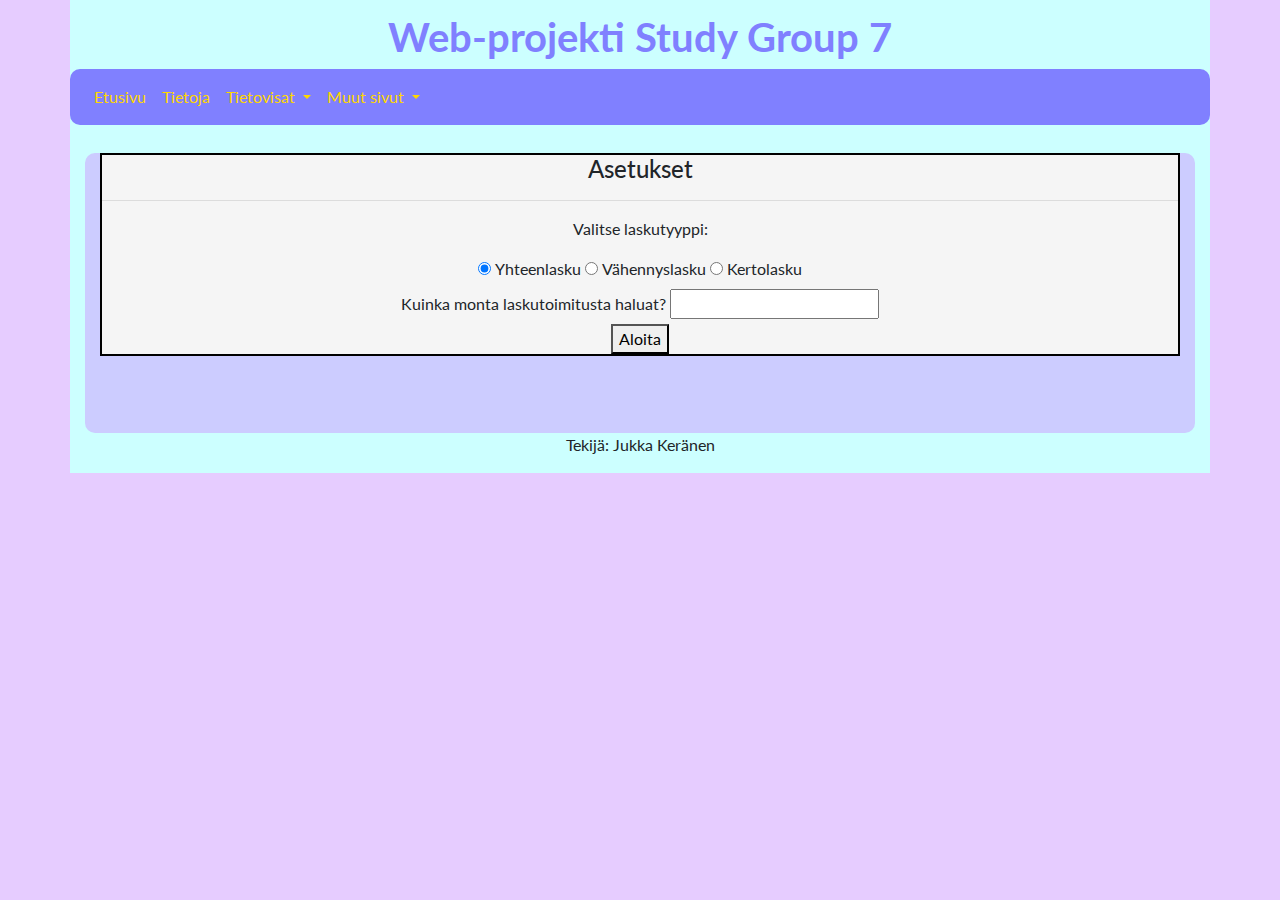
<file: JukkaK-matikkatehtävät.html>
<!DOCTYPE html>
<html lang="en">
<head>
  <meta charset="UTF-8">
  <meta name="viewport" content="width=device-width, initial-scale=1.0">
  <link rel="stylesheet" href="css/bootstrap.css">
  <link rel="stylesheet" href="css/yhteinen.css">
  <link rel="stylesheet" href="css/JukkaK-matikka.css">
  <link rel="stylesheet" href="https://cdnjs.cloudflare.com/ajax/libs/font-awesome/4.7.0/css/font-awesome.min.css">
  <title>Jukan MatikkaTehtävät</title>
</head>
<body>
  <main class="container">
    <header class="row ">
      <div class="col-12 mx-auto p-0 mt-2 border-dark">
          <h1 class="text-center">Web-projekti Study Group 7</h1>
          <nav class="navbar navbar-expand-md navbar-dark bg-dark mx-0">
            <button class="navbar-toggler" type="button" data-toggle="collapse"
                data-target="#navbarSupportedContent" aria-controls="navbarSupportedContent"
                aria-expanded="false" aria-label="Toggle navigation">
                <span class="navbar-toggler-icon"></span>
            </button>
            <div class="collapse navbar-collapse" id="navbarSupportedContent">
                <ul class="navbar-nav">
                    <li class="nav-item active">
                        <a class="nav-link" href="index.html">Etusivu<span class="sr-only">(current)</span></a>
                    </li>
                    <li class="nav-item">
                        <a class="nav-link" href="tietoja.html">Tietoja</a>
                    </li>
                    <li class="nav-item dropdown">
                        <a class="nav-link dropdown-toggle" href="#" id="navbarDropdown" role="button"
                            data-toggle="dropdown" aria-haspopup="true" aria-expanded="false">
                            Tietovisat
                        </a>
                        <div class="dropdown-menu" aria-labelledby="navbarDropdown">
                            <a class="dropdown-item" href="JukkaK-elainvisa.html">Eläinvisa</a>
                            <a class="dropdown-item" href="lintuvisa.html">Lintuvisa</a>
                            <a class="dropdown-item" href="luontovisa.html">Luontovisa</a>
                            <a class="dropdown-item" href="maantieto.html">Maantietovisa</a>
                            <a class="dropdown-item" href="maantieto2.html">Maantietovisa 2</a>
                            <a class="dropdown-item" href="jani-urheiluvisa.html">Urheiluvisa</a>
                            <a class="dropdown-item" href="AZ-Liikennesääntövisa.html">Liikennesääntövisa</a>
                            <a class="dropdown-item" href="merielavisa.html">Merivisa</a>
                        </div>
                    </li>
                    <li class="nav-item dropdown">
                        <a class="nav-link dropdown-toggle" href="#" id="navbarDropdown" role="button"
                            data-toggle="dropdown" aria-haspopup="true" aria-expanded="false">
                            Muut sivut
                        </a>
                        <div class="dropdown-menu" aria-labelledby="navbarDropdown">
                          <a class="dropdown-item" href="JA-matikkapeli.html">Jyrin matikkapeli</a>
                          <a class="dropdown-item" href="JukkaK-matikkatehtävät.html">Jukan matikkatehtävät</a>
                        </div>
                    </li>
        </nav>
      </div>
  </header>
  <section class="row mx-auto mt-2">
    <div class="col-12 text-center">
      <!--Valinnat-->
      <div id="asetukset" class="mx-auto laatikko">
        <h4 class="mx-auto">Asetukset</h4>
        <hr>

        <form>
          <p>Valitse laskutyyppi:</p>
          <input type="radio" name="lasku" id="lasku1" value="yhteen" checked>
          <label for="lasku1">Yhteenlasku</label>

          <input type="radio" name="lasku" id="lasku2" value="miinus">
          <label for="lasku2">Vähennyslasku</label>

          <input type="radio" name="lasku" id="lasku3" value="kerto">
          <label for="lasku3">Kertolasku</label><br>

          <label for="laskumäärä">Kuinka monta laskutoimitusta haluat?</label>
          <input type="number" name="määrä" id="laskumäärä">
        </form>

        <button id="aloita">Aloita</button>
        
      </div>
      
      <!--Laskutoimitusten näyttö-->
      <div id="laskulaatikko" class="col mx-auto invisible">
        <h4 class="pt-2">Laskutoimitus <span id="nykyinen"></span>/<span id="max"></span></h4>
        <div class="row mx-auto">
          <span id="lauseke"></span>=<input type="number" id="vastaus"><button class="ml-2" id="laskuPainike">Tarkista</button>
          <i id="oikein" class="fa fa-smile-o fa-2x invisible" aria-hidden="true"></i>
          <i id="väärin" class="fa fa-frown-o fa-2x invisible" aria-hidden="true"></i>
           <span id="oikea"></span>
        </div>
        <div id="tulokset">

        </div>
      </div>
    </div>
  </section>
  <footer class="row mx-auto">
    <div class="col-12 text-center">
      <p>Tekijä: Jukka Keränen</p>
    </div>
  </footer>
  </main>
  <script src="https://code.jquery.com/jquery-3.3.1.slim.min.js"
        integrity="sha384-q8i/X+965DzO0rT7abK41JStQIAqVgRVzpbzo5smXKp4YfRvH+8abtTE1Pi6jizo"
        crossorigin="anonymous"></script>
    <script src="https://cdnjs.cloudflare.com/ajax/libs/popper.js/1.14.3/umd/popper.min.js"
        integrity="sha384-ZMP7rVo3mIykV+2+9J3UJ46jBk0WLaUAdn689aCwoqbBJiSnjAK/l8WvCWPIPm49"
        crossorigin="anonymous"></script>
    <script src="https://stackpath.bootstrapcdn.com/bootstrap/4.1.3/js/bootstrap.min.js"
        integrity="sha384-ChfqqxuZUCnJSK3+MXmPNIyE6ZbWh2IMqE241rYiqJxyMiZ6OW/JmZQ5stwEULTy"
        crossorigin="anonymous"></script>
  <script src="js/JukkaK-matikka.js"></script>
</body>
</html>
</file>
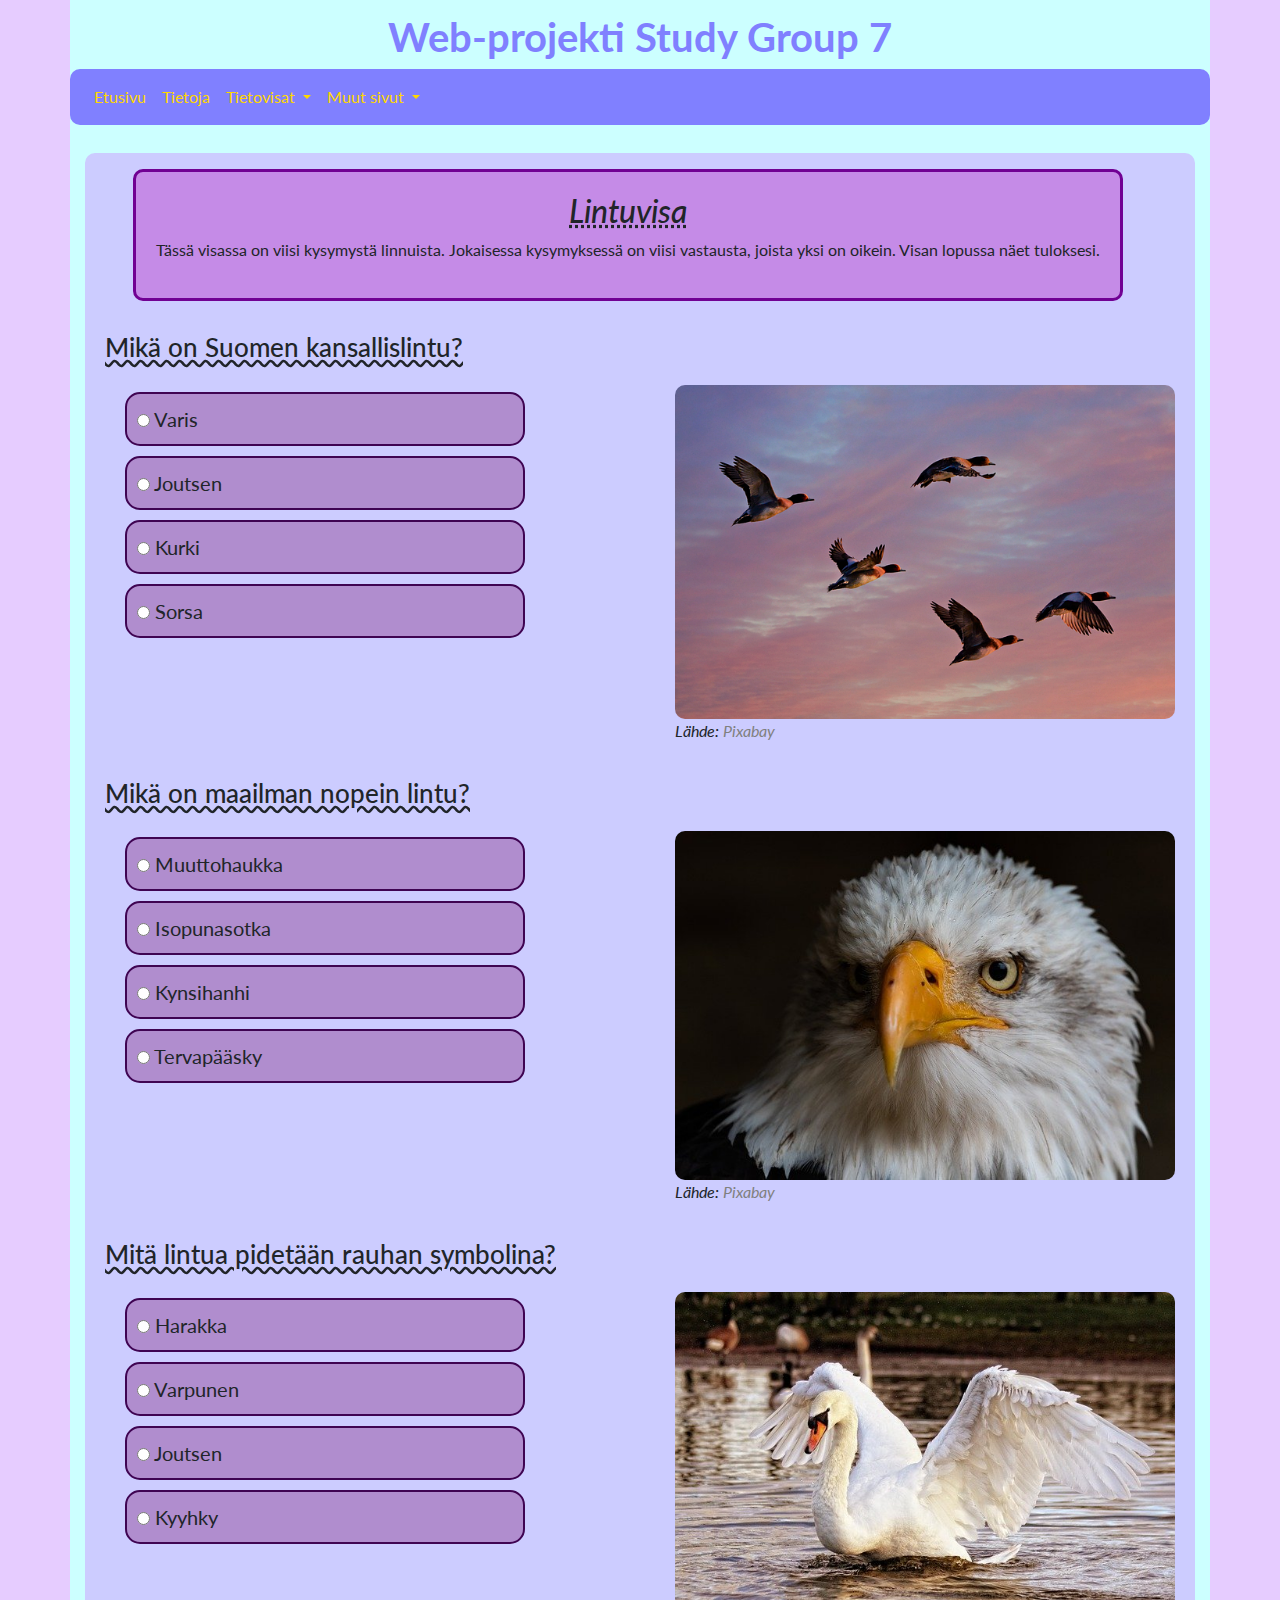
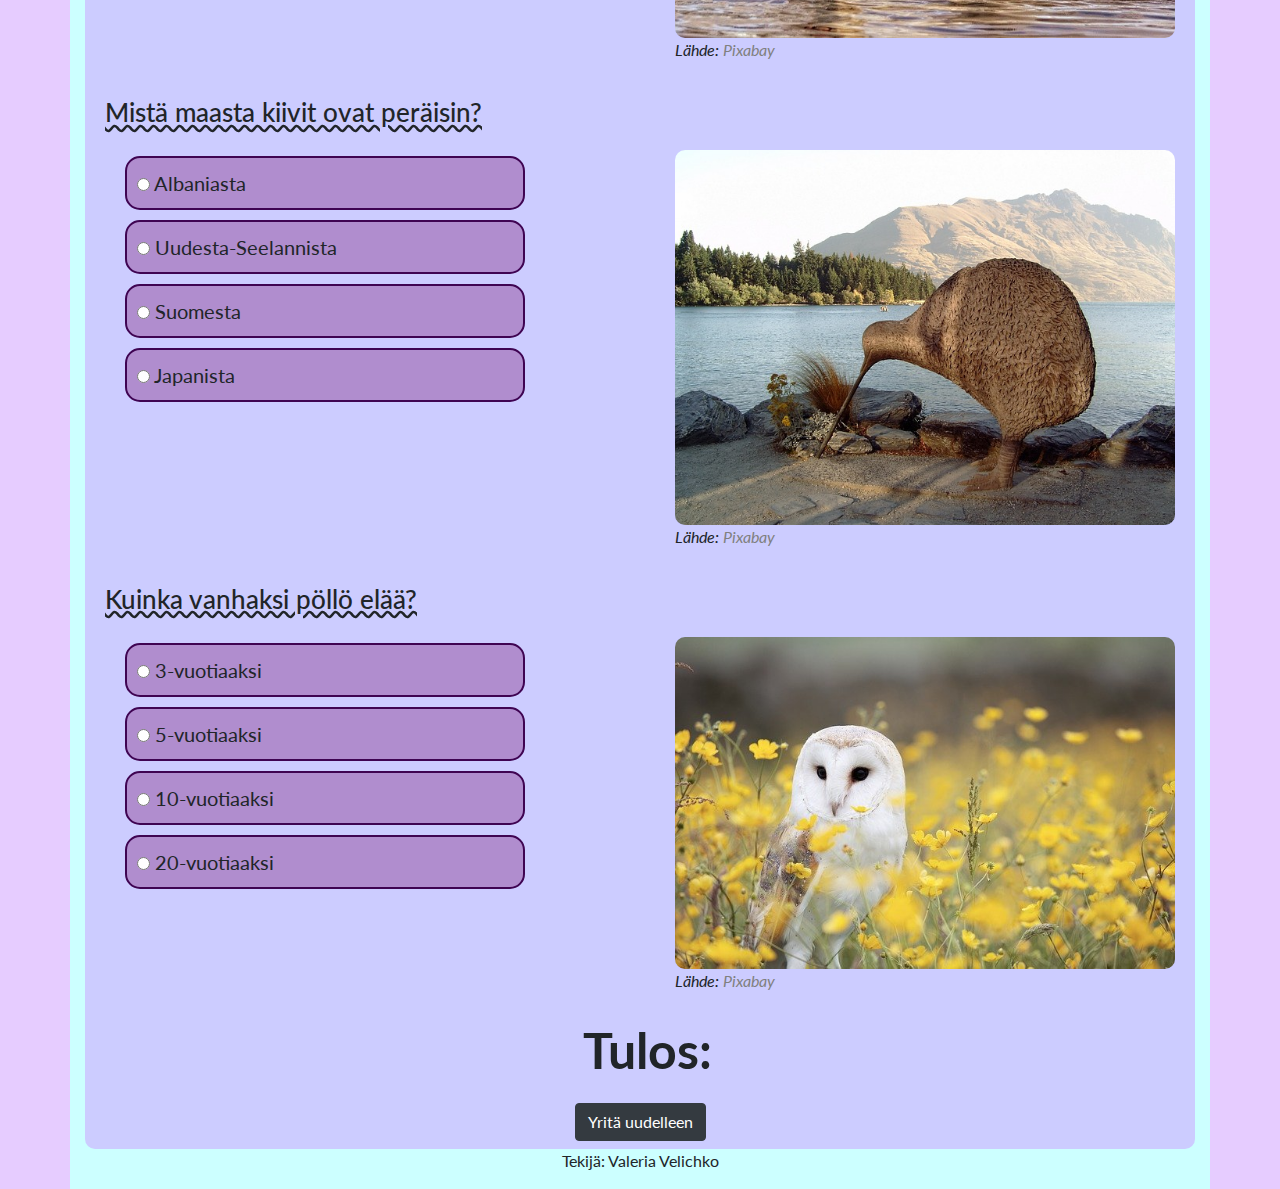
<file: lintuvisa.html>
<!DOCTYPE html>
<html lang="fi">

<head>
    <meta charset="UTF-8">
    <meta name="viewport" content="width=device-width, initial-scale=1.0">
    <title>Etusivu</title>
    <link rel="stylesheet" href="css/bootstrap.css">
    <link rel="stylesheet" href="css/yhteinen.css">
    <link rel="stylesheet" href="css/lintuvisa.css">
</head>

<body>
    <main class="container">
        <header class="row ">
            <div class="col-12 mx-auto p-0 mt-2 border-dark">
                <h1 class="text-center">Web-projekti Study Group 7</h1>
                <nav class="navbar navbar-expand-md navbar-dark bg-dark mx-0">
                    <button class="navbar-toggler" type="button" data-toggle="collapse"
                        data-target="#navbarSupportedContent" aria-controls="navbarSupportedContent"
                        aria-expanded="false" aria-label="Toggle navigation">
                        <span class="navbar-toggler-icon"></span>
                    </button>
                    <div class="collapse navbar-collapse" id="navbarSupportedContent">
                        <ul class="navbar-nav">
                            <li class="nav-item active">
                                <a class="nav-link" href="index.html">Etusivu<span class="sr-only">(current)</span></a>
                            </li>
                            <li class="nav-item">
                                <a class="nav-link" href="tietoja.html">Tietoja</a>
                            </li>
                            <li class="nav-item dropdown">
                                <a class="nav-link dropdown-toggle" href="#" id="navbarDropdown" role="button"
                                    data-toggle="dropdown" aria-haspopup="true" aria-expanded="false">
                                    Tietovisat
                                </a>
                                <div class="dropdown-menu" aria-labelledby="navbarDropdown">
                                    <a class="dropdown-item" href="JukkaK-elainvisa.html">Eläinvisa</a>
                                    <a class="dropdown-item" href="lintuvisa.html">Lintuvisa</a>
                                    <a class="dropdown-item" href="luontovisa.html">Luontovisa</a>
                                    <a class="dropdown-item" href="maantieto.html">Maantietovisa 1</a>
                                    <a class="dropdown-item" href="maantieto2.html">Maantietovisa 2</a>
                                    <a class="dropdown-item" href="jani-urheiluvisa.html">Urheiluvisa</a>
                                    <a class="dropdown-item" href="AZ-Liikennesääntövisa.html">Liikennesääntövisa</a>
                                    <a class="dropdown-item" href="merielavisa.html">Merivisa</a>
                                </div>
                            </li>
                            <li class="nav-item dropdown">
                                <a class="nav-link dropdown-toggle" href="#" id="navbarDropdown" role="button"
                                    data-toggle="dropdown" aria-haspopup="true" aria-expanded="false">
                                    Muut sivut
                                </a>
                                <div class="dropdown-menu" aria-labelledby="navbarDropdown">
                                    <a class="dropdown-item" href="JA-matikkapeli.html">Jyrin matikkapeli</a>
                                    <a class="dropdown-item" href="JukkaK-matikkatehtävät.html">Jukan matikkatehtävät</a>
                                </div>
                            </li>
                </nav>
            </div>
        </header>
        <section class="row mx-auto mt-2">

            <div class="visasta ml-sm-3 mt-sm-3 mr-sm-3 mb-sm-3 ml-xl-5">
                <h2 class="text-center ">Lintuvisa</h2>
                <p>Tässä visassa on viisi kysymystä linnuista. Jokaisessa kysymyksessä on viisi vastausta, joista yksi on oikein. Visan lopussa näet tuloksesi.</p>
            </div>
            <div>
                <div class="row">
                    
                    <!--kansallislintu-->
                    <div class=" col-sm-12 col-md-6">
                        <h3 class="kysymys_otsikko">Mikä on Suomen kansallislintu?</h3>
                        <form class="formi">

                            <div>
                                <label for="varis">
                                <input type="radio" name="kansallislintu" id="varis" value="2">
                                    Varis
                                </label>
                            </div>

                            <div>
                                <label  for="joutsen">
                                <input type="radio" name="kansallislintu" id="joutsen"
                                    value="1">
                                    Joutsen
                                </label>
                            </div>

                            <div>
                                <label for="kurki">
                                <input type="radio" name="kansallislintu" id="kurki" value="2">
                                    Kurki
                                </label>
                            </div>

                            <div>
                                <label for="sorsa"> 
                                <input type="radio" name="kansallislintu" id="sorsa" value="2">     
                                Sorsa
                            </label>
                            </div>

                            <div class="mt-3 mr-sm-3">
                                <p class="invisible" id="tulos"></p>
                            </div>
                    </div>
                    
                    <div class="col-sm-12 mt-md-5 col-md-6">
                        <figure>
                            <img class="img-fluid" src="img/sorsia.jpg" alt="">
                            <figcaption>
                                <address>Lähde: <a
                                        href="https://pixabay.com/fi/photos/haapana-ankka-veden-bird-el%C3%A4inten-4914971/"
                                        target="_blank">Pixabay</a></address>
                            </figcaption>
                        </figure>
                    </div>

                    </form>

                    <!--nopein lintu-->
                    <div class=" col-sm-12 col-md-6">
                        <h3 class="kysymys_otsikko">Mikä on maailman nopein lintu?</h3>
                        <form class="formi">

                            <div>
                                <label for="muuttohaukka">
                                <input type="radio" name="nopeinlintu" id="muuttohaukka"
                                    value="1">
                                    Muuttohaukka
                                </label>
                            </div>

                            <div> 
                                <label for="isopunasotka">
                                <input type="radio" name="nopeinlintu" id="isopunasotka"
                                    value="2">
                                Isopunasotka
                                </label>
                            </div>

                            <div> 
                                <label for="kynsihanhi">
                                <input type="radio" name="nopeinlintu" id="kynsihanhi"
                                    value="2">
                                 Kynsihanhi
                                </label>
                            </div>

                            <div> 
                                <label for="tervapaasky">
                                <input type="radio" name="nopeinlintu" id="tervapaasky"
                                    value="2">
                                    Tervapääsky
                                </label>
                            </div>

                            <div class="mt-3 mr-sm-3">
                                <p class="invisible" id="tulos2"></p>
                            </div>
                    </div>

                    <div class="col-sm-12 col-md-6 mt-md-5">
                        <figure>
                            <img class="img-fluid" src="img/haukka.jpg" alt="">
                            <figcaption>
                                <address>Lähde: <a
                                        href="https://pixabay.com/fi/photos/valkop%C3%A4%C3%A4merikotka-bird-of-prey-4575704/"
                                        target="_blank">Pixabay</a></address>
                            </figcaption>
                        </figure>
                    </div>

                    </form>


                    <!--Rauhan symboli-->
                    <div class=" col-sm-12 col-md-6">
                        <h3 class="kysymys_otsikko">Mitä lintua pidetään rauhan symbolina?</h3>
                        <form class="formi">

                            <div>
                                <label for="harakka">
                                <input type="radio" name="rauhanlintu" id="harakka" value="2">
                                    Harakka
                                </label>
                            </div>

                            <div>
                                <label for="varpunen">
                                <input type="radio" name="rauhanlintu" id="varpunen" value="2">
                                    Varpunen
                                </label>
                            </div>

                            <div>
                                <label for="joutsen2">
                                <input type="radio" name="rauhanlintu" id="joutsen2" value="2">
                                    Joutsen
                                </label>
                            </div>

                            <div>
                                <label for="kyyhky">
                                <input type="radio" name="rauhanlintu" id="kyyhky" value="1">
                                    Kyyhky
                                </label>
                            </div>

                            <div class="mt-3 mr-sm-3">
                                <p class="invisible" id="tulos3"></p>
                            </div>
                    </div>

                    <div class="col-sm-12 col-md-6 mt-md-5">
                        <figure>
                            <img class="img-fluid" src="img/joutsen.jpg" alt="">
                            <figcaption>
                                <address>Lähde: <a
                                        href="https://pixabay.com/fi/photos/swan-lintu-luonne-el%C3%A4inten-white-839598/"
                                        target="_blank">Pixabay</a></address>
                            </figcaption>
                        </figure>
                    </div>

                    </form>

                    <!--Mistä kiivit on-->
                    <div class=" col-sm-12 col-md-6">
                        <h3 class="kysymys_otsikko">Mistä maasta kiivit ovat peräisin?</h3>
                        <form class="formi">

                            <div>
                                <label for="albania">
                                <input type="radio" name="kiivitmista" id="albania" value="2">
                                    Albaniasta
                                </label>
                            </div>

                            <div>
                                <label for="uus_seelanti">
                                <input type="radio" name="kiivitmista" id="uus_seelanti"
                                    value="1">
                                    Uudesta-Seelannista
                                </label>
                            </div>

                            <div>
                                <label for="suomi">
                                <input type="radio" name="kiivitmista" id="suomi" value="2">
                                    Suomesta
                                </label>
                            </div>

                            <div>
                                <label for="japani">
                                <input type="radio" name="kiivitmista" id="japani" value="2">
                                    Japanista
                                </label>
                            </div>

                            <div class="mt-3 mr-sm-3">
                                <p class="invisible" id="tulos4"></p>
                            </div>
                    </div>

                    <div class="col-sm-12 col-md-6 mt-md-5">
                        <figure>
                            <img class="img-fluid" src="img/kiivi_patsas.jpg" alt="">
                            <figcaption>
                                <address>Lähde: <a
                                        href="https://pixabay.com/fi/photos/uusi-seelanti-kiivi-queenstown-1663440/"
                                        target="_blank">Pixabay</a></address>
                            </figcaption>
                        </figure>
                    </div>

                    </form>


                    <!--Pöllön elinikä-->
                    <div class=" col-sm-12 col-md-6">
                        <h3 class="kysymys_otsikko">Kuinka vanhaksi pöllö elää?</h3>
                        <form class="formi">

                            <div>
                                <label for="kolme">
                                <input type="radio" name="pollonika" id="kolme" value="2">
                                    3-vuotiaaksi
                                </label>
                            </div>

                            <div> 
                                <label for="viisi">
                                <input type="radio" name="pollonika" id="viisi" value="2">
                                    5-vuotiaaksi
                                </label>
                            </div>

                            <div>
                                <label for="kymmenen">
                                <input type="radio" name="pollonika" id="kymmenen" value="1">
                                    10-vuotiaaksi
                                </label>
                            </div>

                            <div> 
                                <label for="kaksikymment">
                                <input type="radio" name="pollonika" id="kaksikymment"
                                    value="2">
                                    20-vuotiaaksi
                                </label>
                            </div>

                            <div class="mt-3 mr-sm-3">
                                <p class="invisible" id="tulos5"></p>
                            </div>
                    </div>

                    <div class="col-sm-12 col-md-6 mt-md-5">
                        <figure>
                            <img class="img-fluid" src="img/owl.jpg" alt="">
                            <figcaption>
                                <address>Lähde: <a
                                        href="https://pixabay.com/fi/photos/el%C3%A4inten-lintu-kentt%C3%A4-kukat-ruoho-1845060/"
                                        target="_blank">Pixabay</a></address>
                            </figcaption>
                        </figure>
                    </div>

                    </form>

                </div>
                <div class="text-center">
                    <p class="tulosyht"> Tulos: <span id="total"></span></p>
                    <button type="button" id="uusi_yritys" class="btn btn-dark mb-2">Yritä uudelleen</button>
                </div>
            </div>
        </section>

        <footer class="row mx-auto">
                <div class="col-12 text-center">
                    <p>Tekijä: Valeria Velichko</p>
                </div>
        </footer>
    </main>
    <script src="https://code.jquery.com/jquery-3.3.1.slim.min.js"
        integrity="sha384-q8i/X+965DzO0rT7abK41JStQIAqVgRVzpbzo5smXKp4YfRvH+8abtTE1Pi6jizo"
        crossorigin="anonymous"></script>
    <script src="https://cdnjs.cloudflare.com/ajax/libs/popper.js/1.14.3/umd/popper.min.js"
        integrity="sha384-ZMP7rVo3mIykV+2+9J3UJ46jBk0WLaUAdn689aCwoqbBJiSnjAK/l8WvCWPIPm49"
        crossorigin="anonymous"></script>
    <script src="https://stackpath.bootstrapcdn.com/bootstrap/4.1.3/js/bootstrap.min.js"
        integrity="sha384-ChfqqxuZUCnJSK3+MXmPNIyE6ZbWh2IMqE241rYiqJxyMiZ6OW/JmZQ5stwEULTy"
        crossorigin="anonymous"></script>
    <script src="js/lintuvisa.js"></script>
</body>

</html>
</file>
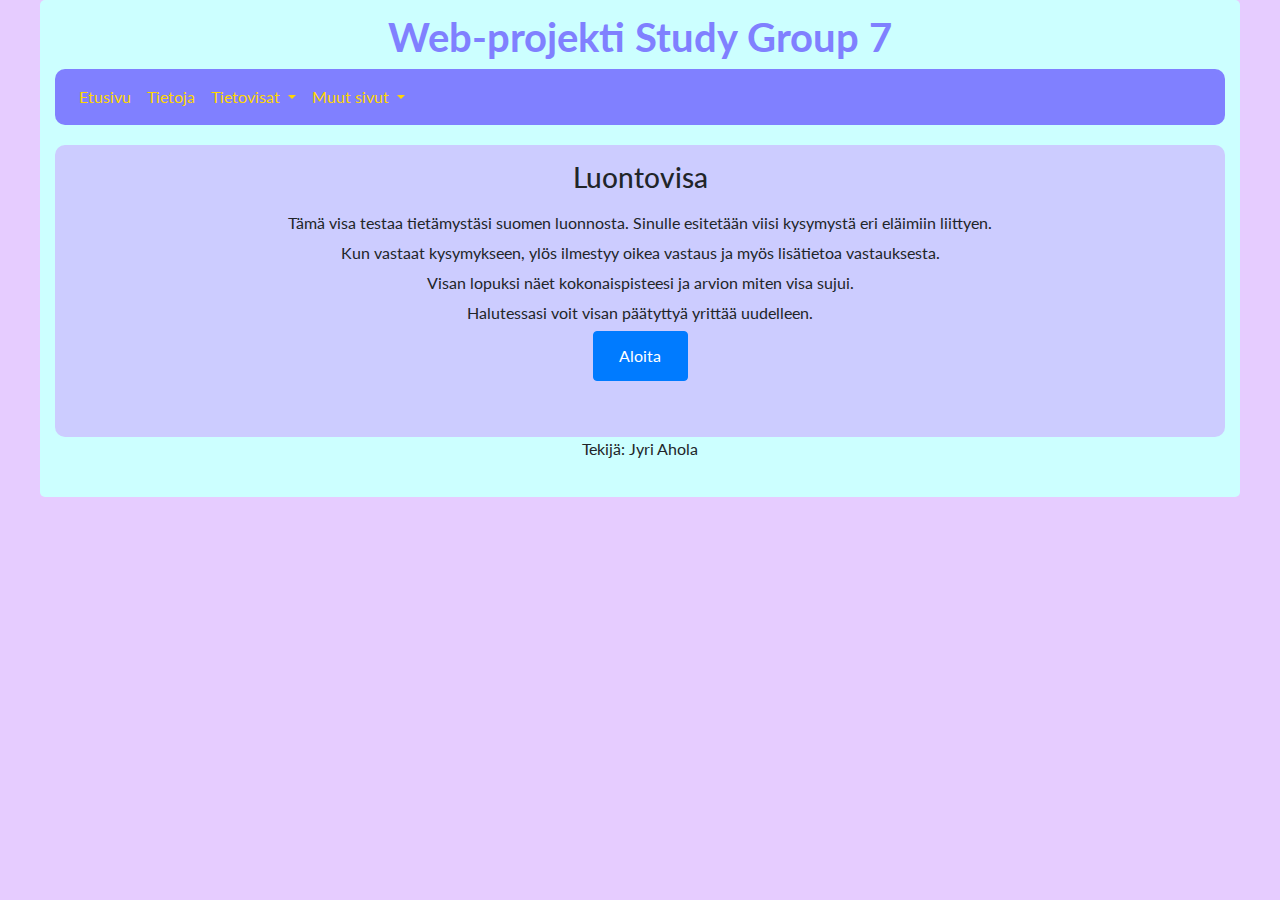
<file: luontovisa.html>
<!DOCTYPE html>
<html lang="fi">

<head>
    <meta charset="UTF-8">
    <meta name="viewport" content="width=device-width, initial-scale=1.0">
    <title>Luontovisa</title>
    <link rel="stylesheet" href="css/bootstrap.css">
    <link rel="stylesheet" href="css/yhteinen.css">
    <link rel="stylesheet" href="css/luontovisa.css">
</head>

<body>
    <main class="container-fluid">
        <header class="row ">
            <div class="col-12 mx-auto mt-2 border-dark">
                <h1 class="text-center">Web-projekti Study Group 7</h1>
                <!-- Navigoinnin koodi -->
                <nav class="navbar navbar-expand-md navbar-dark bg-dark mx-0">
                    <button class="navbar-toggler" type="button" data-toggle="collapse"
                        data-target="#navbarSupportedContent" aria-controls="navbarSupportedContent"
                        aria-expanded="false" aria-label="Toggle navigation">
                        <span class="navbar-toggler-icon"></span>
                    </button>
                    <div class="collapse navbar-collapse" id="navbarSupportedContent">
                        <ul class="navbar-nav">
                            <li class="nav-item active">
                                <a class="nav-link" href="index.html">Etusivu<span class="sr-only">(current)</span></a>
                            </li>
                            <li class="nav-item">
                                <a class="nav-link" href="tietoja.html">Tietoja</a>
                            </li>
                            <li class="nav-item dropdown">
                                <a class="nav-link dropdown-toggle" href="#" id="navbarDropdown" role="button"
                                    data-toggle="dropdown" aria-haspopup="true" aria-expanded="false">
                                    Tietovisat
                                </a>
                                <div class="dropdown-menu" aria-labelledby="navbarDropdown">
                                    <a class="dropdown-item" href="JukkaK-elainvisa.html">Eläinvisa</a>
                                    <a class="dropdown-item" href="lintuvisa.html">Lintuvisa</a>
                                    <a class="dropdown-item" href="luontovisa.html">Luontovisa</a>
                                    <a class="dropdown-item" href="maantieto.html">Maantietovisa 1</a>
                                    <a class="dropdown-item" href="maantieto2.html">Maantietovisa 2</a>
                                    <a class="dropdown-item" href="jani-urheiluvisa.html">Urheiluvisa</a>
                                    <a class="dropdown-item" href="AZ-Liikennesääntövisa.html">Liikennesääntövisa</a>
                                    <a class="dropdown-item" href="merielavisa.html">Merivisa</a>
                                </div>
                            </li>
                            <li class="nav-item dropdown">
                                <a class="nav-link dropdown-toggle" href="#" id="navbarDropdown" role="button"
                                    data-toggle="dropdown" aria-haspopup="true" aria-expanded="false">
                                    Muut sivut
                                </a>
                                <div class="dropdown-menu" aria-labelledby="navbarDropdown">
                                    <a class="dropdown-item" href="JA-matikkapeli.html">Jyrin matikkapeli</a>
                                    <a class="dropdown-item" href="JukkaK-matikkatehtävät.html">Jukan matikkatehtävät</a>
                                </div>
                            </li>
                </nav>
            </div>
        </header>
        <!-- Luontovisan sektion alku -->
        <section class="row mx-auto pb-5">
            <div class="col-12 text-center mt-3">
                <h3>Luontovisa</h3>
                <!-- Selitys luontovisasta sivun alussa -->
            </div>
            <div class="col-2"></div>
            <div id="quizapp-container" class="col-8 text-center pr-2 pl-2 pb-2 pt-2">
                <div id="info" class="text-center">
                    <p>Tämä visa testaa tietämystäsi suomen luonnosta. Sinulle esitetään viisi kysymystä eri eläimiin liittyen.</p>
                    <p>Kun vastaat kysymykseen, ylös ilmestyy oikea vastaus ja myös lisätietoa vastauksesta.</p>
                    <p>Visan lopuksi näet kokonaispisteesi ja arvion miten visa sujui.</p>
                    <p>Halutessasi voit visan päätyttyä yrittää uudelleen.</p>
                </div>
                <!-- Painike jolla aloitetaan visa -->
                <div id="start" class="col-12">
                    <button id="start-btn" type="button" class="btn btn-primary">Aloita</button>
                </div>
                <!-- Tähän kenttään ilmestyy kysymys -->
                <div id="question" class="hide">
                    <p></p>
                </div>
                <!-- Tähän kenttään ilmestyy selitys oikeasta vastauksesta -->
                <div id="answer" class="hide mt-2 mb-2 pl-1 pr-1 pb-2 pt-2">
                    <p></p>
                </div>
                <!-- Tähän kenttään tulostetaan palkinto käyttäjälle visan lopuksi -->
                <div id="prize" class="hide">

                </div>
                <!-- Tähän kenttään tulostetaan visan lopputulos -->
                <div id="results">

                </div>
                <!-- Tähän kenttään tulostetaan kuva oikean vastauksen selitteen lisäksi -->
                <div id="image" class="hide">

                </div>
                <!-- Tähän kenttään tulostetaan vastausvaihtoehdot -->
                <div id="answers" class="hide">
                    <button id="answer-0" type="button" class=" answer col-12 btn btn-dark">1</button>
                    <button id="answer-1" type="button" class=" answer col-12 btn btn-dark">2</button>
                    <button id="answer-2" type="button" class=" answer col-12 btn btn-dark">3</button>
                    <button id="answer-3" type="button" class=" answer col-12 btn btn-dark">4</button>
                </div>
                <div class="row">
                    <!-- Painike visan alusta aloittamiselle -->
                    <div id="reset" class="col-12 hide">
                        <button id="reset" type="button" class="btn btn-primary">Uudestaan</button>
                    </div>
                    <!-- Painike seuraavalle kysymykselle -->
                    <div id="next" class="col-12 text-right hide">
                        <button id="next-btn" type="button" class="btn btn-primary">Seuraava</button>
                    </div>
                </div>

            </div>
            <div class="col-2"></div>
        </section>
        <footer class="row mx-auto">
            <div class="col-12 text-center">
                <p>Tekijä: Jyri Ahola</p>
            </div>
        </footer>
    </main>
    <script src="https://code.jquery.com/jquery-3.3.1.slim.min.js"
        integrity="sha384-q8i/X+965DzO0rT7abK41JStQIAqVgRVzpbzo5smXKp4YfRvH+8abtTE1Pi6jizo"
        crossorigin="anonymous"></script>
    <script src="https://cdnjs.cloudflare.com/ajax/libs/popper.js/1.14.3/umd/popper.min.js"
        integrity="sha384-ZMP7rVo3mIykV+2+9J3UJ46jBk0WLaUAdn689aCwoqbBJiSnjAK/l8WvCWPIPm49"
        crossorigin="anonymous"></script>
    <script src="https://stackpath.bootstrapcdn.com/bootstrap/4.1.3/js/bootstrap.min.js"
        integrity="sha384-ChfqqxuZUCnJSK3+MXmPNIyE6ZbWh2IMqE241rYiqJxyMiZ6OW/JmZQ5stwEULTy"
        crossorigin="anonymous"></script>
    <script src="js/luontovisa.js"></script>
</body>

</html>
</file>
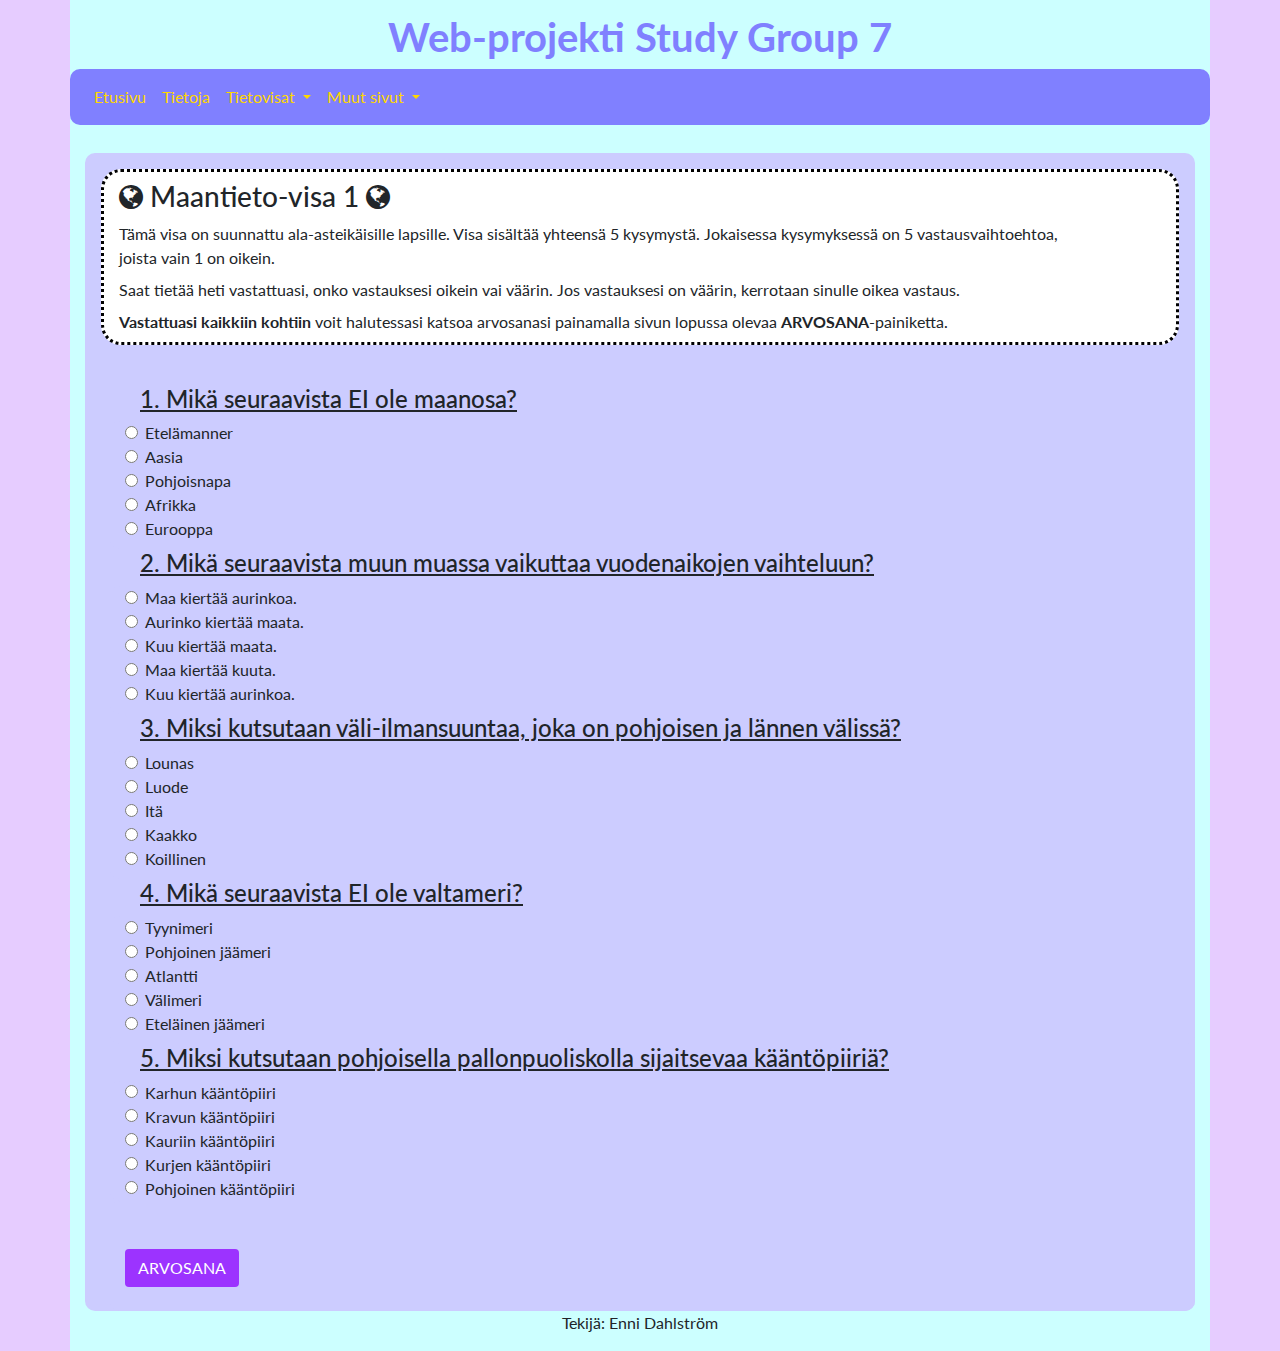
<file: maantieto.html>
<!DOCTYPE html>
<html lang="fi">

<head>
    <meta charset="UTF-8">
    <meta name="viewport" content="width=device-width, initial-scale=1.0">
    <title>Maantieto-visa 1</title>
    <link rel="stylesheet" href="https://stackpath.bootstrapcdn.com/font-awesome/4.7.0/css/font-awesome.min.css" 
        integrity="sha384-wvfXpqpZZVQGK6TAh5PVlGOfQNHSoD2xbE+QkPxCAFlNEevoEH3Sl0sibVcOQVnN" 
        crossorigin="anonymous">
    <link rel="stylesheet" href="css/bootstrap.css">
    <link rel="stylesheet" href="css/maantieto.css">
    <link rel="stylesheet" href="css/yhteinen.css">
</head>

<body>
    <main class="container">
        <header class="row">
            <div class="col-12 mx-auto p-0 mt-2 border-dark">
                <h1 class="text-center">Web-projekti Study Group 7</h1>
                <nav class="navbar navbar-expand-md navbar-dark bg-dark mx-0">
                    <button class="navbar-toggler" type="button" data-toggle="collapse"
                        data-target="#navbarSupportedContent" aria-controls="navbarSupportedContent"
                        aria-expanded="false" aria-label="Toggle navigation">
                        <span class="navbar-toggler-icon"></span>
                    </button>
                    <div class="collapse navbar-collapse" id="navbarSupportedContent">
                        <ul class="navbar-nav">
                            <li class="nav-item active">
                                <a class="nav-link" href="index.html">Etusivu<span class="sr-only">(current)</span></a>
                            </li>
                            <li class="nav-item">
                                <a class="nav-link" href="tietoja.html">Tietoja</a>
                            </li>
                            <li class="nav-item dropdown">
                                <a class="nav-link dropdown-toggle" href="#" id="navbarDropdown" role="button"
                                    data-toggle="dropdown" aria-haspopup="true" aria-expanded="false">
                                    Tietovisat
                                </a>
                                <div class="dropdown-menu" aria-labelledby="navbarDropdown">
                                    <a class="dropdown-item" href="JukkaK-elainvisa.html">Eläinvisa</a>
                                    <a class="dropdown-item" href="lintuvisa.html">Lintuvisa</a>
                                    <a class="dropdown-item" href="luontovisa.html">Luontovisa</a>
                                    <a class="dropdown-item" href="maantieto.html">Maantietovisa 1</a>
                                    <a class="dropdown-item" href="maantieto2.html">Maantietovisa 2</a>
                                    <a class="dropdown-item" href="jani-urheiluvisa.html">Urheiluvisa</a>
                                    <a class="dropdown-item" href="AZ-Liikennesääntövisa.html">Liikennesääntövisa</a>
                                    <a class="dropdown-item" href="merielavisa.html">Merivisa</a>
                                </div>
                            </li>
                            <li class="nav-item dropdown">
                                <a class="nav-link dropdown-toggle" href="#" id="navbarDropdown" role="button"
                                    data-toggle="dropdown" aria-haspopup="true" aria-expanded="false">
                                    Muut sivut
                                </a>
                                <div class="dropdown-menu" aria-labelledby="navbarDropdown">
                                    <a class="dropdown-item" href="JA-matikkapeli.html">Jyrin matikkapeli</a>
                                    <a class="dropdown-item" href="JukkaK-matikkatehtävät.html">Jukan matikkatehtävät</a>
                                </div>
                            </li>
                </nav>
            </div>
        </header>

        <section class="row mx-auto mt-2">
            
            <!-- Alkuteksti -->
            <div id="intro" class="m-md-3">
                <h3 class="col-12 mt-2"><i class="fa fa-globe" aria-hidden="true"></i> Maantieto-visa 1 <i class="fa fa-globe" aria-hidden="true"></i></h3>
                <p class="col-11 mb-2">Tämä visa on suunnattu ala-asteikäisille lapsille. Visa sisältää
                    yhteensä 5 kysymystä. Jokaisessa kysymyksessä on 5 vastausvaihtoehtoa,
                    joista vain 1 on oikein. </p>
                <p class="col-11 mb-2">Saat tietää heti vastattuasi, onko vastauksesi oikein vai väärin. Jos 
                    vastauksesi on väärin, kerrotaan sinulle oikea vastaus.</p>
                <p class="col-11 mb-2">
                   <b>Vastattuasi kaikkiin kohtiin</b> voit halutessasi katsoa arvosanasi 
                    painamalla sivun lopussa olevaa <b>ARVOSANA</b>-painiketta.
                </p>
            </div>

            <!-- Kysymys 1 -->
            <form id="visa" class="mt-4 ml-md-3 pl-md-4 container-fluid">
                <h4 class="col-12">1. Mikä seuraavista EI ole maanosa?</h4>
                    <section class="row">
                    <div class="col-12 col-md-4 mb-2">
                        <div class="form-check">
                            <input class="form-check-input" type="radio" name="kysymys1" id="vastaus1a"
                                value="väärin">
                            <label class="form-check-label" for="vastaus1a">
                                Etelämanner
                            </label>
                        </div>
                        <div class="form-check">
                            <input class="form-check-input" type="radio" name="kysymys1" id="vastaus1b"
                                value="väärin">
                            <label class="form-check-label" for="vastaus1b">
                                Aasia
                            </label>
                        </div>
                        <div class="form-check">
                            <input class="form-check-input" type="radio" name="kysymys1" id="vastaus1c"
                                value="oikein">
                            <label class="form-check-label" for="vastaus1c">
                                Pohjoisnapa 
                            </label>
                        </div>
                        <div class="form-check">
                            <input class="form-check-input" type="radio" name="kysymys1" id="vastaus1d"
                                value="väärin">
                            <label class="form-check-label" for="vastaus1d">
                                Afrikka
                            </label>
                        </div>
                        <div class="form-check">
                            <input class="form-check-input" type="radio" name="kysymys1" id="vastaus1e"
                                value="väärin">
                            <label class="form-check-label" for="vastaus1e">
                                Eurooppa
                            </label>
                        </div>
                        
                </div>
                <div class="col-12 col-md-5">
                    <p id="palaute1" class="invisible mt-4"></p>
                </div>
            </section>
                
            <!-- Kysymys 2 -->
                    <h4 class="col-12">2. Mikä seuraavista muun muassa vaikuttaa vuodenaikojen vaihteluun?</h4>
                    <section class="row">
                        <div class="col-12 col-md-4 mb-2">
                        <div class="form-check">
                        <input class="form-check-input" type="radio" name="kysymys2" id="vastaus2a"
                            value="oikein">
                        <label class="form-check-label" for="vastaus2a">
                            Maa kiertää aurinkoa.
                        </label>
                    </div>
                    <div class="form-check">
                        <input class="form-check-input" type="radio" name="kysymys2" id="vastaus2b"
                            value="väärin">
                        <label class="form-check-label" for="vastaus2b">
                            Aurinko kiertää maata.
                        </label>
                    </div>
                    <div class="form-check">
                        <input class="form-check-input"  type="radio" name="kysymys2" id="vastaus2c"
                            value="väärin">
                        <label class="form-check-label" for="vastaus2c">
                            Kuu kiertää maata.
                        </label>
                    </div>
                    <div class="form-check">
                        <input class="form-check-input"  type="radio" name="kysymys2" id="vastaus2d"
                            value="väärin">
                        <label class="form-check-label" for="vastaus2d">
                            Maa kiertää kuuta.
                        </label>
                    </div>
                    <div class="form-check">
                        <input class="form-check-input" type="radio" name="kysymys2" id="vastaus2e"
                            value="väärin">
                        <label class="form-check-label" for="vastaus2e">
                            Kuu kiertää aurinkoa.
                        </label>
                    </div> 
                </div>
                <div class="col-12 col-md-5">
                    <p id="palaute2" class="invisible mt-4"></p>
                </div>
            </section>

                <!-- Kysymys 3 -->
            <h4 class="col-12">3. Miksi kutsutaan väli-ilmansuuntaa, joka on pohjoisen ja lännen välissä?</h4>
                    <section class="row">
                        <div class="col-12 col-md-4 mb-2">
                           
                    <div class="form-check">
                        <input class="form-check-input" type="radio" name="kysymys3" id="vastaus3a"
                            value="väärin">
                        <label class="form-check-label" for="vastaus3a">
                            Lounas
                        </label>
                    </div>
                    <div class="form-check">
                        <input class="form-check-input" type="radio" name="kysymys3" id="vastaus3b"
                            value="oikein">
                        <label class="form-check-label" for="vastaus3b">
                            Luode
                        </label>
                    </div>
                    <div class="form-check">
                        <input class="form-check-input" type="radio" name="kysymys3" id="vastaus3c"
                            value="väärin">
                        <label class="form-check-label" for="vastaus3c">
                            Itä
                        </label>
                    </div>
                    <div class="form-check">
                        <input class="form-check-input" type="radio" name="kysymys3" id="vastaus3d"
                            value="väärin">
                        <label class="form-check-label" for="vastaus3d">
                            Kaakko
                        </label>
                    </div>
                    <div class="form-check">
                        <input class="form-check-input" type="radio" name="kysymys3" id="vastaus3e"
                            value="väärin">
                        <label class="form-check-label" for="vastaus3e">
                            Koillinen
                        </label>
                    </div>
                </div>
                <div class="col-12 col-md-5">
                    <p id="palaute3" class="invisible mt-4"></p>
                </div>
            </section>

                <!-- Kysymys 4 -->
            <h4 class="col-12">4. Mikä seuraavista EI ole valtameri?</h4>
                    <section class="row">
                        <div class="col-12 col-md-4 mb-2">
                            
                    <div class="form-check">
                        <input class="form-check-input" type="radio" name="kysymys4" id="vastaus4a"
                            value="väärin">
                        <label class="form-check-label" for="vastaus4a">
                            Tyynimeri
                        </label>
                    </div>
                    <div class="form-check">
                        <input class="form-check-input" type="radio" name="kysymys4" id="vastaus4b"
                            value="väärin">
                        <label class="form-check-label" for="vastaus4b">
                            Pohjoinen jäämeri
                        </label>
                    </div>
                    <div class="form-check">
                        <input class="form-check-input" type="radio" name="kysymys4" id="vastaus4c"
                            value="väärin">
                        <label class="form-check-label" for="vastaus4c">
                            Atlantti
                        </label>
                    </div>
                    <div class="form-check">
                        <input class="form-check-input" type="radio" name="kysymys4" id="vastaus4d"
                            value="oikein">
                        <label class="form-check-label" for="vastaus4d">
                            Välimeri
                        </label>
                    </div>
                    <div class="form-check">
                        <input class="form-check-input" type="radio" name="kysymys4" id="vastaus4e"
                            value="väärin">
                        <label class="form-check-label" for="vastaus4e">
                            Eteläinen jäämeri
                        </label>
                    </div> 
                </div>
                <div class="col-12 col-md-5">
                        <p id="palaute4" class="invisible mt-4"></p>
                    </div>             
            </section>

                <!-- Kysymys 5  -->
                    <h4 class="col-12">5. Miksi kutsutaan pohjoisella pallonpuoliskolla sijaitsevaa kääntöpiiriä?</h4>
                    <section class="row">
                        <div class="col-12 col-md-4">
                            <div class="form-check">
                    
                        <input class="form-check-input" type="radio" name="kysymys5" id="vastaus5a"
                            value="väärin">
                        <label class="form-check-label" for="vastaus5a">
                            Karhun kääntöpiiri
                        </label>
                    </div>
                    <div class="form-check">
                        <input class="form-check-input" type="radio" name="kysymys5" id="vastaus5b"
                            value="oikein">
                        <label class="form-check-label" for="vastaus5b">
                            Kravun kääntöpiiri
                        </label>
                    </div>
                    <div class="form-check">
                        <input class="form-check-input" type="radio" name="kysymys5" id="vastaus5c"
                            value="väärin">
                        <label class="form-check-label" for="vastaus5c">
                            Kauriin kääntöpiiri
                        </label>
                    </div>
                    <div class="form-check">
                        <input class="form-check-input" type="radio" name="kysymys5" id="vastaus5d"
                            value="väärin">
                        <label class="form-check-label" for="vastaus5d">
                            Kurjen kääntöpiiri
                        </label>
                    </div>
                    <div class="form-check">
                        <input class="form-check-input" type="radio" name="kysymys5" id="vastaus5e"
                            value="väärin">
                        <label class="form-check-label" for="vastaus5e">
                            Pohjoinen kääntöpiiri
                        </label>
                    </div>
                    </div>
                    <div class="col-12 col-md-5">
                        <p id="palaute5" class="invisible mt-4"></p>
                    </div>
            </section>

            <!-- Arvosanapainike -->
            <section class="row">
                <div class="col-12 col-md-5 mt-md-5 mb-4">
                        <button type="button" id="tarkista" class="btn btn-purple">ARVOSANA</button>
                </div>
            </section>
        </form>
        </section>

        <footer class="row mx-auto">
            <div class="col-12 text-center">
                <p>Tekijä: Enni Dahlström</p>
            </div>
        </footer>
    </main>

    <!-- Modal-ikkuna, jossa näkyy arvosana (5 tähteä) -->
    <div class="modal" tabindex="=-1" role="dialog" id="ilmoitus">
        <div class="modal-dialog" role="document">
          <div class="modal-content">
            <div class="modal-header">
              <h5 class="modal-title" id="modal-title"></h5>
              <button type="button" class="close" data-dismiss="modal">&times;</button>
            </div>
            <div class="modal-body">
              <p id="modal-body"></p>
            </div>
            <div class="modal-footer">
              <button type="button" class="btn btn-purple" data-dismiss="modal">OK</button>
            </div>
          </div>  
        </div>
      </div>
    <script type="text/javascript" src="https://code.jquery.com/jquery-3.3.1.slim.min.js"
        integrity="sha384-q8i/X+965DzO0rT7abK41JStQIAqVgRVzpbzo5smXKp4YfRvH+8abtTE1Pi6jizo"
        crossorigin="anonymous"></script>
    <script src="https://cdnjs.cloudflare.com/ajax/libs/popper.js/1.14.3/umd/popper.min.js"
        integrity="sha384-ZMP7rVo3mIykV+2+9J3UJ46jBk0WLaUAdn689aCwoqbBJiSnjAK/l8WvCWPIPm49"
        crossorigin="anonymous"></script>
    <script src="https://stackpath.bootstrapcdn.com/bootstrap/4.1.3/js/bootstrap.min.js"
        integrity="sha384-ChfqqxuZUCnJSK3+MXmPNIyE6ZbWh2IMqE241rYiqJxyMiZ6OW/JmZQ5stwEULTy"
        crossorigin="anonymous"></script>
    <script src="js/maantieto.js"></script>
</body>

</html>
</file>
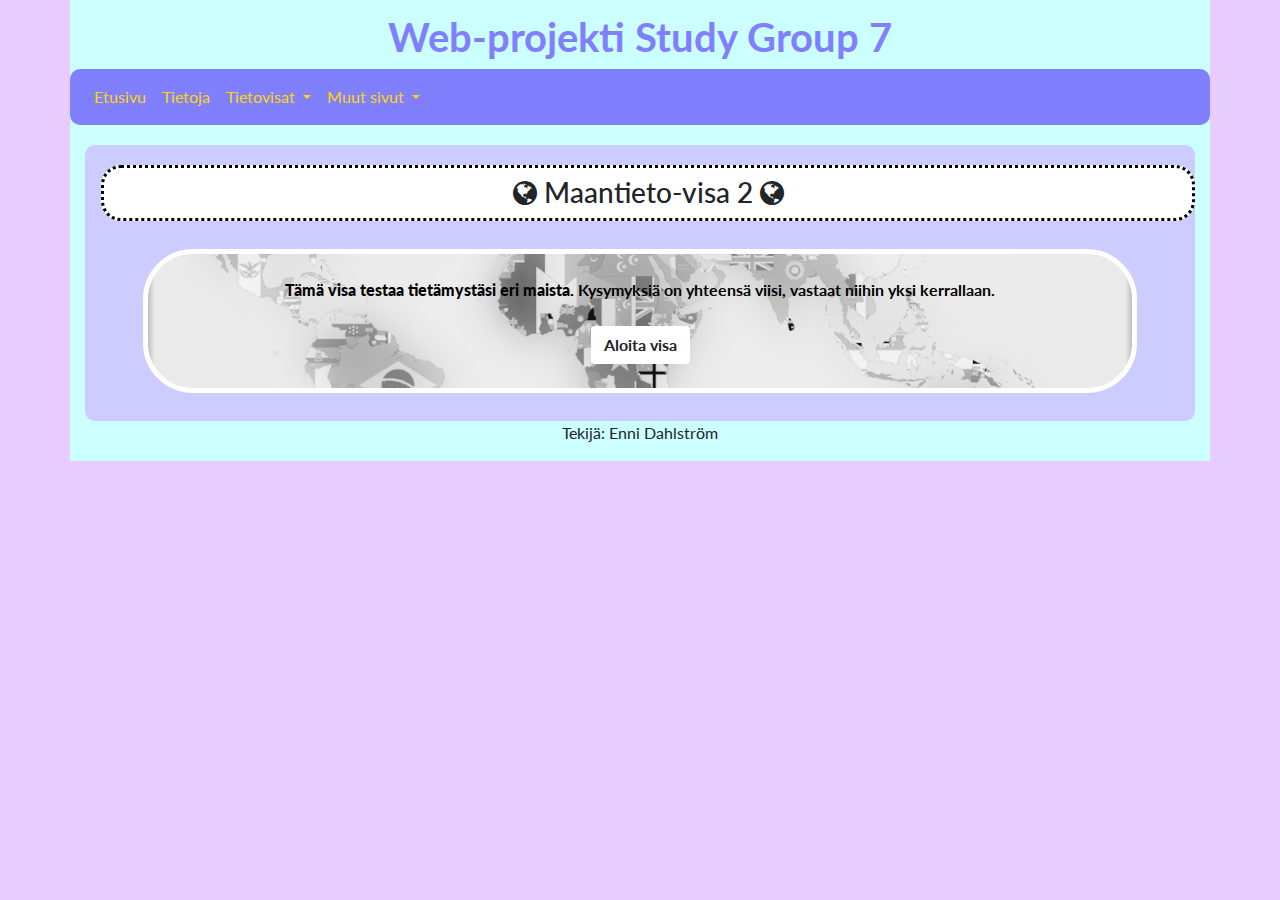
<file: maantieto2.html>
<!DOCTYPE html>
<html lang="fi">

<head>
    <meta charset="UTF-8">
    <meta name="viewport" content="width=device-width, initial-scale=1.0">
    <title>Maantieto-visa 2</title>
    <link rel="stylesheet" href="https://stackpath.bootstrapcdn.com/font-awesome/4.7.0/css/font-awesome.min.css" 
        integrity="sha384-wvfXpqpZZVQGK6TAh5PVlGOfQNHSoD2xbE+QkPxCAFlNEevoEH3Sl0sibVcOQVnN" 
        crossorigin="anonymous">
    <link rel="stylesheet" href="css/bootstrap.css">
    <link rel="stylesheet" href="css/maantieto.css">
    <link rel="stylesheet" href="css/yhteinen.css">
</head>

<body>
    <main class="container">
        <header class="row">
            <div class="col-12 mx-auto p-0 mt-2 border-dark">
                <h1 class="text-center">Web-projekti Study Group 7</h1>
                <nav class="navbar navbar-expand-md navbar-dark bg-dark mx-0">
                    <button class="navbar-toggler" type="button" data-toggle="collapse"
                        data-target="#navbarSupportedContent" aria-controls="navbarSupportedContent"
                        aria-expanded="false" aria-label="Toggle navigation">
                        <span class="navbar-toggler-icon"></span>
                    </button>
                    <div class="collapse navbar-collapse" id="navbarSupportedContent">
                        <ul class="navbar-nav">
                            <li class="nav-item active">
                                <a class="nav-link" href="index.html">Etusivu<span class="sr-only">(current)</span></a>
                            </li>
                            <li class="nav-item">
                                <a class="nav-link" href="tietoja.html">Tietoja</a>
                            </li>
                            <li class="nav-item dropdown">
                                <a class="nav-link dropdown-toggle" href="#" id="navbarDropdown" role="button"
                                    data-toggle="dropdown" aria-haspopup="true" aria-expanded="false">
                                    Tietovisat
                                </a>
                                <div class="dropdown-menu" aria-labelledby="navbarDropdown">
                                    <a class="dropdown-item" href="JukkaK-elainvisa.html">Eläinvisa</a>
                                    <a class="dropdown-item" href="lintuvisa.html">Lintuvisa</a>
                                    <a class="dropdown-item" href="luontovisa.html">Luontovisa</a>
                                    <a class="dropdown-item" href="maantieto.html">Maantietovisa 1</a>
                                    <a class="dropdown-item" href="maantieto2.html">Maantietovisa 2</a>
                                    <a class="dropdown-item" href="jani-urheiluvisa.html">Urheiluvisa</a>
                                    <a class="dropdown-item" href="AZ-Liikennesääntövisa.html">Liikennesääntövisa</a>
                                    <a class="dropdown-item" href="merielavisa.html">Merivisa</a>
                                </div>
                            </li>
                            <li class="nav-item dropdown">
                                <a class="nav-link dropdown-toggle" href="#" id="navbarDropdown" role="button"
                                    data-toggle="dropdown" aria-haspopup="true" aria-expanded="false">
                                    Muut sivut
                                </a>
                                <div class="dropdown-menu" aria-labelledby="navbarDropdown">
                                    <a class="dropdown-item" href="JA-matikkapeli.html">Jyrin matikkapeli</a>
                                    <a class="dropdown-item" href="JukkaK-matikkatehtävät.html">Jukan matikkatehtävät</a>
                                </div>
                            </li>
                </nav>
            </div>
        </header>
        <section class="p-2">
        <section class="row mx-auto mt-1">
            <div id="intro" class="m-md-2 row col-12">
                <h3 class="col-12 mt-2 text-center"><i class="fa fa-globe" aria-hidden="true">
                    </i> Maantieto-visa 2 <i class="fa fa-globe" aria-hidden="true"></i></h3>
            </div>
        </section>

        <!-- Visa alkaa tästä -->
        <section class="d-flex justify-content-center row visa p-md-4" id="taustakuva">
            <!-- Alkuteksti ennen ensimmäistä kysymystä -->
            <div id="alku" class="mantsa col-12 text-center row">
                <p class="introteksti col-12 mb-2"><b>Tämä visa testaa tietämystäsi eri maista.</b> 
                    Kysymyksiä on yhteensä viisi, vastaat niihin yksi kerrallaan.</p>
                  <!-- Aloita visa-painike   -->
                <button id="aloita" type="button" class="mt-3 btn btn-tausta">Aloita visa</button>
            </div>

<!-- Kysymys 1 -->
            <div id="kysymys1" class="mantsa piilossa col-12 text-center row">
                <h5 class="col-12 text-center">1/5. Mikä on Latvian pääkaupunki?</h5>
                <label class="radio-inline"><input type="radio" name="optradio" value="oikein">Riika</label>
                <label class="radio-inline"><input type="radio" name="optradio" value="">Lissabon</label>
                <label class="radio-inline"><input type="radio" name="optradio" value="">Vilna</label>
            </div>

<!-- Kysymys 2 -->
            <div id="kysymys2" class="mantsa piilossa text-center row col-12">
                <h5 class="col-12 text-center">2/5. Mikä on Espanjan valuutta?</h5>
                <label class="radio-inline"><input type="radio" name="optradio" value="">Peso</label>
                <label class="radio-inline"><input type="radio" name="optradio" value="">Rupla</label>
                <label class="radio-inline"><input type="radio" name="optradio" value="oikein">Euro</label>
            </div>

<!-- Kysymys 3 -->
            <div id="kysymys3" class="mantsa piilossa text-center row col-12">
                <h5 class="col-12 text-center">3/5. Mihin maanosaan kuuluu Argentiina?</h5>
                <label class="radio-inline"><input type="radio" name="optradio" value="">Afrikka</label>
                <label class="radio-inline"><input type="radio" name="optradio" value="oikein">Etelä-Amerikka</label>
                <label class="radio-inline"><input type="radio" name="optradio" value="">Eurooppa</label>
            </div>

 <!-- Kysymys 4 -->
            <div id="kysymys4" class="mantsa piilossa text-center row col-12">
                <h5 class="col-12 text-center">4/5. Mikä näistä maista ei kuulu Suomen rajanaapureihin?</h5>
                <label class="radio-inline"><input type="radio" name="optradio" value="">Venäjä</label>
                <label class="radio-inline"><input type="radio" name="optradio" value="">Norja</label>
                <label class="radio-inline"><input type="radio" name="optradio" value="oikein">Tanska</label>
            </div>

<!-- Kysymys 5  -->
            <div id="kysymys5" class="mantsa piilossa text-center row col-12">
                <h5 class="col-12 text-center">5/5. Millä näistä maista on suurin pinta-ala?</h5>
                <label class="radio-inline"><input type="radio" name="optradio" value="oikein">Venäjä</label>
                <label class="radio-inline"><input type="radio" name="optradio" value="">Kiina</label>
                <label class="radio-inline"><input type="radio" name="optradio" value="">Yhdysvallat</label>
            </div>

            <!-- Loppunäkymä -->
            <div id="yhteenveto" class="col-12 row piilossa py-4">

                <!-- "Sait yhteensä X/5 oikein!" -->
                <p id="lopputulos" class="fontti text-center col-12"></p>

                <!-- Pokaalin kuva -->
                <figure id="palkinto" class="piilossa img-fluid text-center col-12 col-md-3 d-inline"></figure>
                
                <!-- Vastaus ja mahdollinen korjaus sekä lisätietopainike riveittäin -->
                <div class="row col">
                    <p id="oma0" class="col-12 col-md-6"></p>
                    <p id="oikea0" class="col-12 col-md-6"></p>

                    <p id="oma1" class="col-12 col-md-6"></p>
                    <p id="oikea1" class="col-12 col-md-6"></p>

                    <p id="oma2" class="col-12 col-md-6"></p>
                    <p id="oikea2" class="col-12 col-md-6"></p>

                    <p id="oma3" class="col-12 col-md-6"></p>
                    <p id="oikea3" class="col-12 col-md-6"></p>

                    <p id="oma4" class="col-12 col-md-6"></p>
                    <p id="oikea4" class="col-12 col-md-6"></p>
                </div>
                <p class="col-12 d-flex justify-content-end">Lisätietoa &nbsp;<i class="fa fa-info-circle selitys" 
                    aria-hidden="true"></i> -painikkeesta</p>
            </div>
             
            <!-- Lopeta visa- ja Seuraava-painikkeet -->
            <button id="lopeta_visa" type="button" class="mt-3 btn btn-tausta piilossa">Lopeta visa</button>
            <button id="seuraava" type="button" class="mt-3 btn btn-tausta piilossa" disabled>Seuraava</button>
        </section>
    </section>

    <footer class="row mx-auto">
        <div class="col-12 text-center">
            <p>Tekijä: Enni Dahlström</p>
        </div>
    </footer>
    </main>

    <script type="text/javascript" src="https://code.jquery.com/jquery-3.3.1.slim.min.js"
        integrity="sha384-q8i/X+965DzO0rT7abK41JStQIAqVgRVzpbzo5smXKp4YfRvH+8abtTE1Pi6jizo"
        crossorigin="anonymous"></script>
    <script src="https://cdnjs.cloudflare.com/ajax/libs/popper.js/1.14.3/umd/popper.min.js"
        integrity="sha384-ZMP7rVo3mIykV+2+9J3UJ46jBk0WLaUAdn689aCwoqbBJiSnjAK/l8WvCWPIPm49"
        crossorigin="anonymous"></script>
    <script src="https://stackpath.bootstrapcdn.com/bootstrap/4.1.3/js/bootstrap.min.js"
        integrity="sha384-ChfqqxuZUCnJSK3+MXmPNIyE6ZbWh2IMqE241rYiqJxyMiZ6OW/JmZQ5stwEULTy"
        crossorigin="anonymous"></script>
    <script src="js/maantieto2.js"></script>
</body>

</html>
</file>
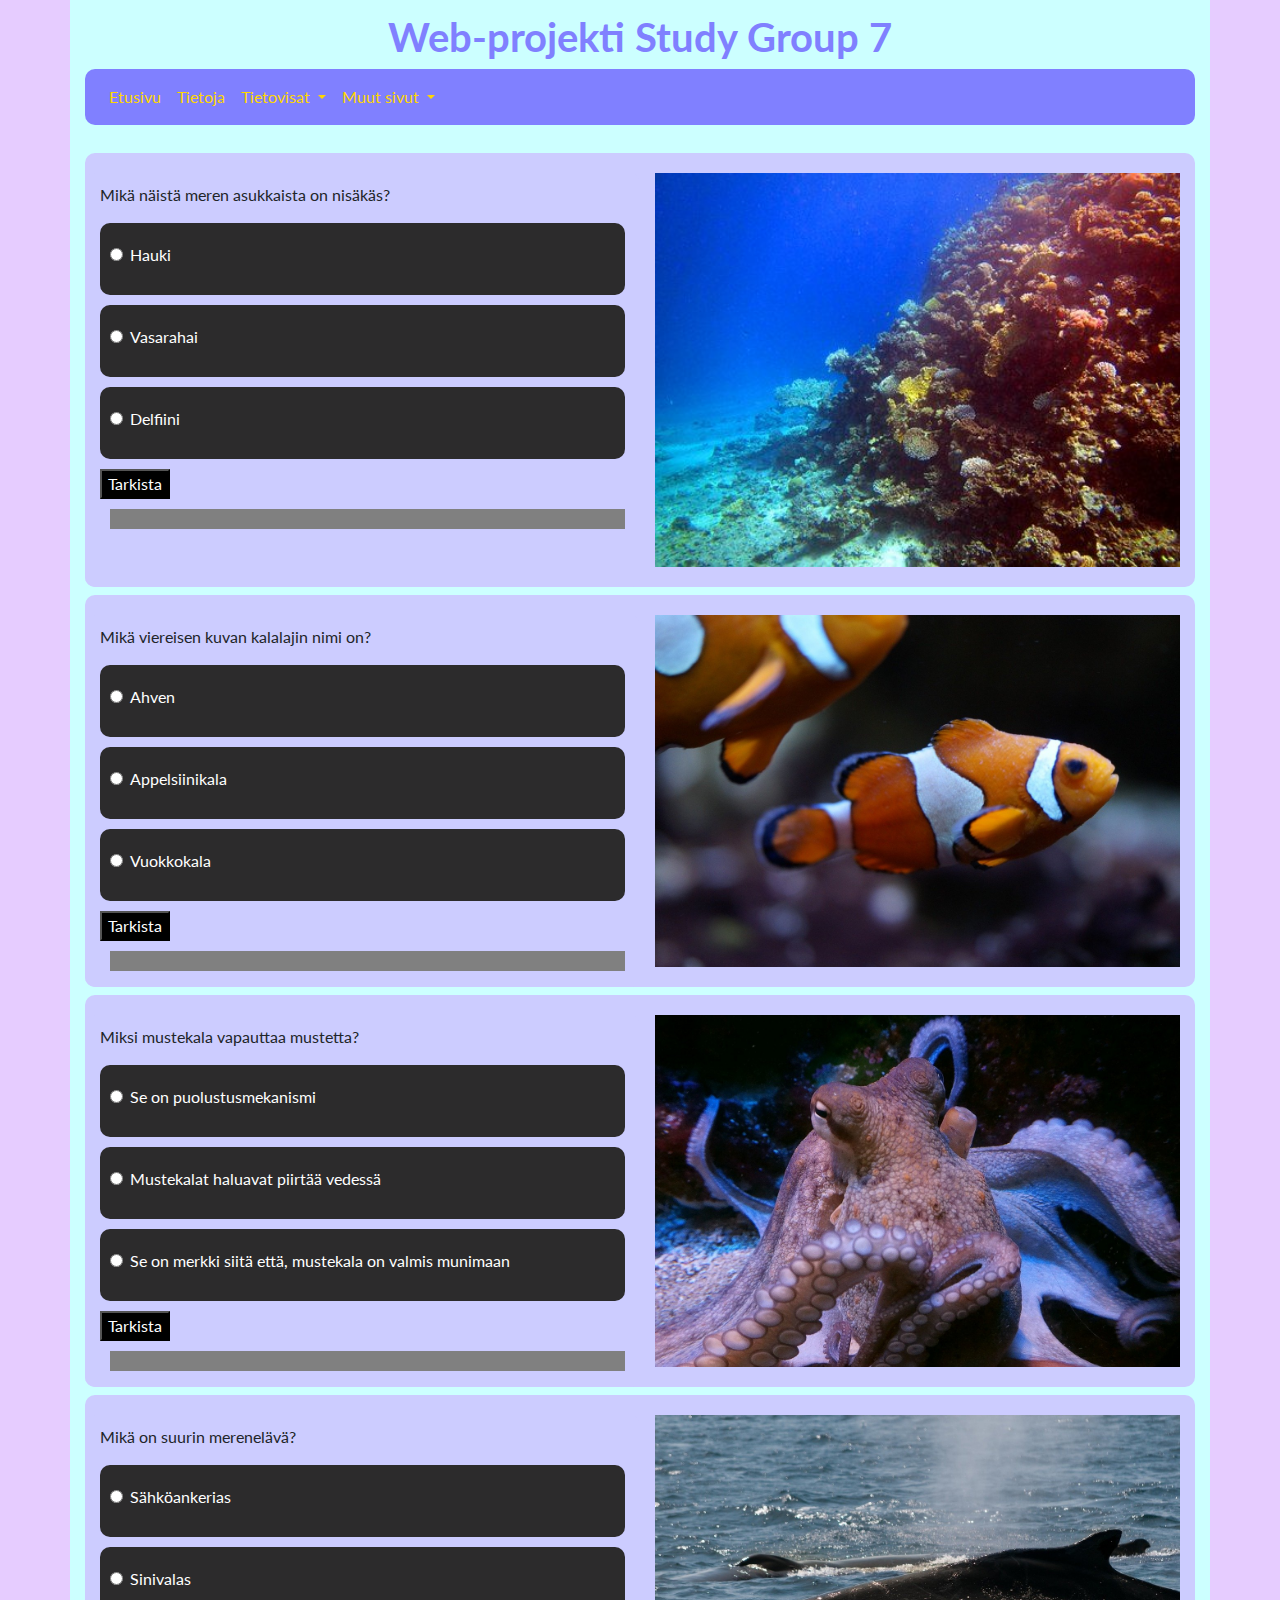
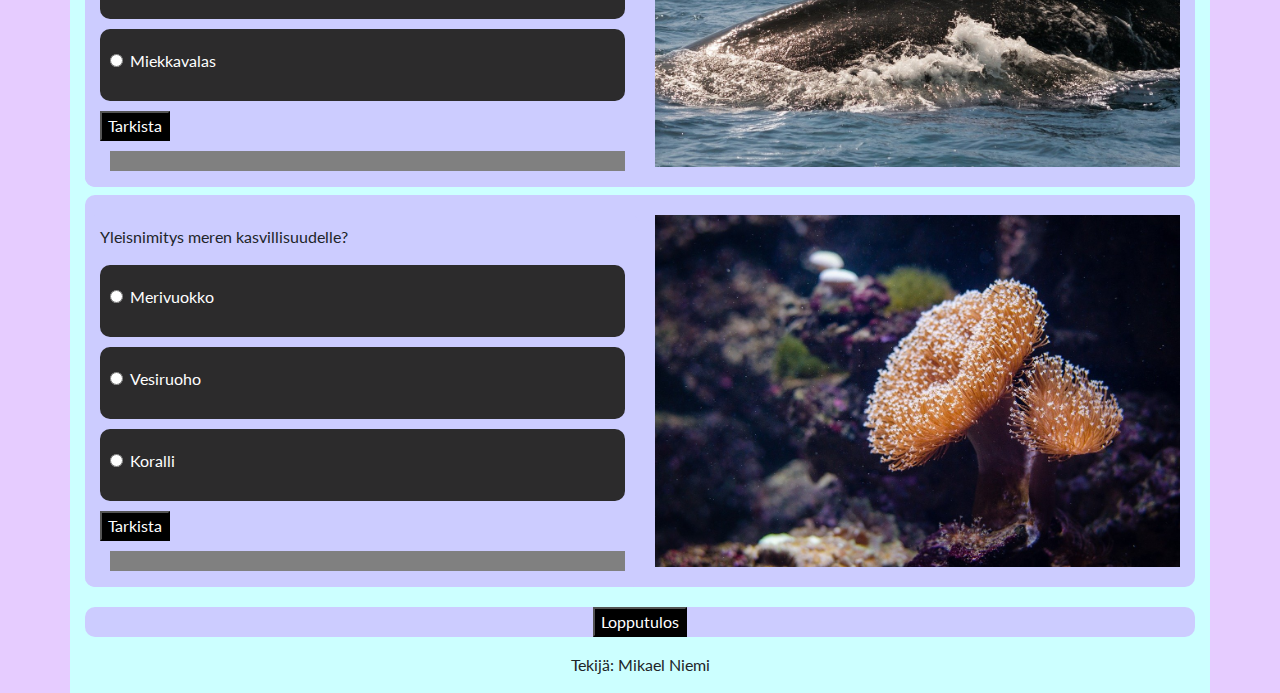
<file: merielavisa.html>
<!DOCTYPE html>
<html lang="fi">

<head>
    <meta charset="UTF-8">
    <meta name="viewport" content="width=device-width, initial-scale=1.0">
    <title>Merivisa</title>
    <link rel="stylesheet" href="css/bootstrap.css">
    <link rel="stylesheet" href="css/yhteinen.css">
    <link rel="stylesheet" href="css/merielava.css">
</head>

<body>
    <main class="container">
        <header class="row ">
          <div class="col-12 mx-auto mt-2 border-dark">
              <h1 class="text-center">Web-projekti Study Group 7</h1>
              <nav class="navbar navbar-expand-md navbar-dark bg-dark mx-0">
                <button class="navbar-toggler" type="button" data-toggle="collapse"
                    data-target="#navbarSupportedContent" aria-controls="navbarSupportedContent"
                    aria-expanded="false" aria-label="Toggle navigation">
                    <span class="navbar-toggler-icon"></span>
                </button>
                <div class="collapse navbar-collapse" id="navbarSupportedContent">
                    <ul class="navbar-nav">
                        <li class="nav-item active">
                            <a class="nav-link" href="index.html">Etusivu<span class="sr-only">(current)</span></a>
                        </li>
                        <li class="nav-item">
                            <a class="nav-link" href="tietoja.html">Tietoja</a>
                        </li>
                        <li class="nav-item dropdown">
                            <a class="nav-link dropdown-toggle" href="#" id="navbarDropdown" role="button"
                                data-toggle="dropdown" aria-haspopup="true" aria-expanded="false">
                                Tietovisat
                            </a>
                            <div class="dropdown-menu" aria-labelledby="navbarDropdown">
                              <a class="dropdown-item" href="JukkaK-elainvisa.html">Eläinvisa</a>
                              <a class="dropdown-item" href="lintuvisa.html">Lintuvisa</a>
                              <a class="dropdown-item" href="luontovisa.html">Luontovisa</a>
                              <a class="dropdown-item" href="maantieto.html">Maantietovisa 1</a>
                              <a class="dropdown-item" href="maantieto2.html">Maantietovisa 2</a>
                              <a class="dropdown-item" href="jani-urheiluvisa.html">Urheiluvisa</a>
                              <a class="dropdown-item" href="AZ-Liikennesääntövisa.html">Liikennesääntövisa</a>
                              <a class="dropdown-item" href="merielavisa.html">Merivisa</a>
                          </div>
                        </li>
                        <li class="nav-item dropdown">
                            <a class="nav-link dropdown-toggle" href="#" id="navbarDropdown" role="button"
                                data-toggle="dropdown" aria-haspopup="true" aria-expanded="false">
                                Muut sivut
                            </a>
                            <div class="dropdown-menu" aria-labelledby="navbarDropdown">
                              <a class="dropdown-item" href="JA-matikkapeli.html">Jyrin matikkapeli</a>
                              <a class="dropdown-item" href="JukkaK-matikkatehtävät.html">Jukan matikkatehtävät</a>
                            </div>
                        </li>
            </nav>
          </div>
      </header>
        
      <section class="row mx-auto mt-2">
            <section class="col-md-6 col-sm-12">
                <p id="kysymys">Mikä näistä meren asukkaista on nisäkäs?</p>
                <div>
                    <div class="form-check" id="palsta1">
                        <input type="radio" name="vaihtoehto" id="eka"
                        class="form-check-input" value="1">
                        <label for="eka">Hauki</label>
                    </div>
                    <div class="form-check" id="palsta2">
                        <input type="radio" name="vaihtoehto" id="toka"
                        class="form-check-input" value="2">
                        <label for="toka">Vasarahai</label>
                    </div>
                    <div class="form-check" id="palsta3">
                        <input type="radio" name="vaihtoehto" id="kolmas"
                        class="form-check-input" value="3">
                        <label for="kolmas">Delfiini</label>
                    </div>
                </div>
                <div>
                    <button id="nappi1">Tarkista</button>
                    <p id="vastaus1"></p>
                </div>

            </section>

            <img class="col-md-6 col-sm-12 img-fluid" src="img/red-sea-452008__340.jpg" alt="punainenmeri">
        </section>
        
        <section class="row mx-auto mt-2">
            <section class="col-md-6 col-sm-12">
                <p id="kysymys">Mikä viereisen kuvan kalalajin nimi on?</p>
                <div>
                    <div class="form-check" id="palsta4">
                        <input type="radio" name="vaihtoehto" id="eka2"
                        class="form-check-input" value="1">
                        <label for="eka2">Ahven</label>
                    </div>
                    <div class="form-check" id="palsta5">
                        <input type="radio" name="vaihtoehto" id="toka2"
                        class="form-check-input" value="2">
                        <label for="toka2">Appelsiinikala</label>
                    </div>
                    <div class="form-check" id="palsta6">
                        <input type="radio" name="vaihtoehto" id="kolmas2"
                        class="form-check-input" value="3">
                        <label for="kolmas2">Vuokkokala</label>
                    </div>
                </div>
                <div>
                    <button id="nappi2">Tarkista</button>
                    <p id="vastaus2"></p>
                </div>
            </section>

            <img class="col-md-6 col-sm-12 img-fluid" src="img/nemo-332118_1280.jpg" alt="vuokkokala">
        </section>

        <section class="row mx-auto mt-2">
            <section class="col-md-6 col-sm-12">
                <p id="kysymys">Miksi mustekala vapauttaa mustetta?</p>
                <div>
                    <div class="form-check" id="palsta7">
                        <input type="radio" name="vaihtoehto" id="eka3"
                        class="form-check-input" value="1">
                        <label for="eka3">Se on puolustusmekanismi</label>
                    </div>
                    <div class="form-check" id="palsta8">
                        <input type="radio" name="vaihtoehto" id="toka3"
                        class="form-check-input" value="2">
                        <label for="toka3">Mustekalat haluavat piirtää vedessä</label>
                    </div>
                    <div class="form-check" id="palsta9">
                        <input type="radio" name="vaihtoehto" id="kolmas3"
                        class="form-check-input" value="3">
                        <label for="kolmas3">Se on merkki siitä että, mustekala on valmis munimaan</label>
                    </div>
                </div>
                <div>
                    <button id="nappi3">Tarkista</button>
                    <p id="vastaus3"></p>
                </div>
            </section>

            <img class="col-md-6 col-sm-12 img-fluid" src="img/squid-4219957_1280.jpg" alt="mustekala">
        </section>

        <section class="row mx-auto mt-2">
            <section class="col-md-6 col-sm-12">
                <p id="kysymys">Mikä on suurin merenelävä?</p>
                <div>
                    <div class="form-check" id="palsta10">
                        <input type="radio" name="vaihtoehto" id="eka4"
                        class="form-check-input" value="1">
                        <label for="eka4">Sähköankerias</label>
                    </div>
                    <div class="form-check" id="palsta11">
                        <input type="radio" name="vaihtoehto" id="toka4"
                        class="form-check-input" value="2">
                        <label for="toka4">Sinivalas</label>
                    </div>
                    <div class="form-check" id="palsta12">
                        <input type="radio" name="vaihtoehto" id="kolmas4"
                        class="form-check-input" value="3">
                        <label for="kolmas4">Miekkavalas</label>
                    </div>
                </div>
                <div>
                    <button id="nappi4">Tarkista</button>
                    <p id="vastaus4"></p>
                </div>
            </section>

            <img class="col-md-6 col-sm-12 img-fluid" src="img/whale-631608_1280.jpg" alt="valas">
        </section>
        
        <section class="row mx-auto mt-2">
            <section class="col-md-6 col-sm-12">
                <p id="kysymys">Yleisnimitys meren kasvillisuudelle?</p>
                <div>
                    <div class="form-check" id="palsta13">
                        <input type="radio" name="vaihtoehto" id="eka5"
                        class="form-check-input" value="1">
                        <label for="eka5">Merivuokko</label>
                    </div>
                    <div class="form-check" id="palsta14">
                        <input type="radio" name="vaihtoehto" id="toka5"
                        class="form-check-input" value="2">
                        <label for="toka5">Vesiruoho</label>
                    </div>
                    <div class="form-check" id="palsta15">
                        <input type="radio" name="vaihtoehto" id="kolmas5"
                        class="form-check-input" value="3">
                        <label for="kolmas5">Koralli</label>
                    </div>
                </div>
                <div>
                    <button id="nappi5">Tarkista</button>
                    <p id="vastaus5"></p>
                </div>
            </section>

            <img class="col-md-6 col-sm-12 img-fluid" src="img/coral-1332173_1280.jpg" alt="koralli">
        </section>

        <section id="viimeinen">
            <button id="lopputulos">Lopputulos</button>
            <p id="tulostus"></p>
        </section>

        <footer class="row mx-auto">
            <p class="col-12 text-center">Tekijä: Mikael Niemi</p>
        </footer>
    </main>
    <script src="https://ajax.googleapis.com/ajax/libs/jquery/3.5.1/jquery.min.js"></script>
    <script src="https://code.jquery.com/jquery-3.3.1.slim.min.js"
        integrity="sha384-q8i/X+965DzO0rT7abK41JStQIAqVgRVzpbzo5smXKp4YfRvH+8abtTE1Pi6jizo"
        crossorigin="anonymous"></script>
    <script src="https://cdnjs.cloudflare.com/ajax/libs/popper.js/1.14.3/umd/popper.min.js"
        integrity="sha384-ZMP7rVo3mIykV+2+9J3UJ46jBk0WLaUAdn689aCwoqbBJiSnjAK/l8WvCWPIPm49"
        crossorigin="anonymous"></script>
    <script src="https://stackpath.bootstrapcdn.com/bootstrap/4.1.3/js/bootstrap.min.js"
        integrity="sha384-ChfqqxuZUCnJSK3+MXmPNIyE6ZbWh2IMqE241rYiqJxyMiZ6OW/JmZQ5stwEULTy"
        crossorigin="anonymous"></script>
    <script src="js/merielavisa.js" type="text/javascript"></script>
</body>

</html>
</file>
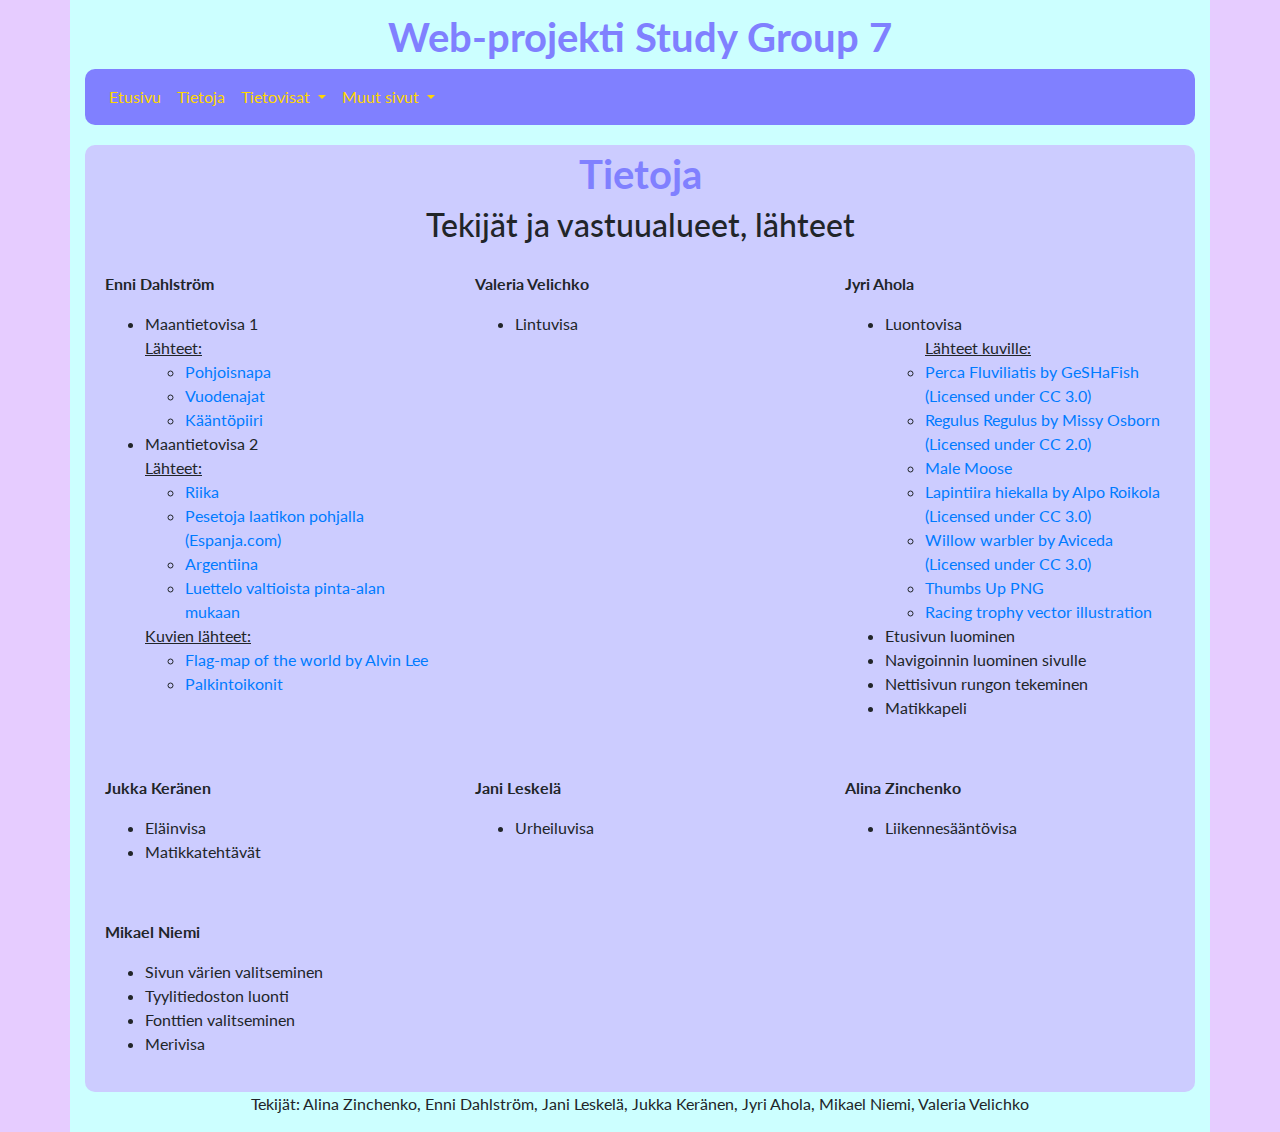
<file: tietoja.html>
<!DOCTYPE html>
<html lang="fi">

<head>
    <meta charset="UTF-8">
    <meta name="viewport" content="width=device-width, initial-scale=1.0">
    <title>Tietoja</title>
    <link rel="stylesheet" href="css/bootstrap.css">
    <link rel="stylesheet" href="css/tietoja.css">
    <link rel="stylesheet" href="css/yhteinen.css">
</head>

<body>
    <main class="container">
        <header class="row">
            <div class="col-12 mx-auto mt-2 border-dark">
                <h1 class="text-center">Web-projekti Study Group 7</h1>
                <nav class="navbar navbar-expand-md navbar-dark bg-dark mx-0">
                    <button class="navbar-toggler" type="button" data-toggle="collapse"
                        data-target="#navbarSupportedContent" aria-controls="navbarSupportedContent"
                        aria-expanded="false" aria-label="Toggle navigation">
                        <span class="navbar-toggler-icon"></span>
                    </button>
                    <div class="collapse navbar-collapse" id="navbarSupportedContent">
                        <ul class="navbar-nav">
                            <li class="nav-item active">
                                <a class="nav-link" href="index.html">Etusivu<span class="sr-only">(current)</span></a>
                            </li>
                            <li class="nav-item">
                                <a class="nav-link" href="tietoja.html">Tietoja</a>
                            </li>
                            <li class="nav-item dropdown">
                                <a class="nav-link dropdown-toggle" href="#" id="navbarDropdown" role="button"
                                    data-toggle="dropdown" aria-haspopup="true" aria-expanded="false">
                                    Tietovisat
                                </a>
                                <div class="dropdown-menu" aria-labelledby="navbarDropdown">
                                    <a class="dropdown-item" href="JukkaK-elainvisa.html">Eläinvisa</a>
                                    <a class="dropdown-item" href="lintuvisa.html">Lintuvisa</a>
                                    <a class="dropdown-item" href="luontovisa.html">Luontovisa</a>
                                    <a class="dropdown-item" href="maantieto.html">Maantietovisa 1</a>
                                    <a class="dropdown-item" href="maantieto2.html">Maantietovisa 2</a>
                                    <a class="dropdown-item" href="jani-urheiluvisa.html">Urheiluvisa</a>
                                    <a class="dropdown-item" href="AZ-Liikennesääntövisa.html">Liikennesääntövisa</a>
                                    <a class="dropdown-item" href="merielavisa.html">Merivisa</a>
                                </div>
                            </li>
                            <li class="nav-item dropdown">
                                <a class="nav-link dropdown-toggle" href="#" id="navbarDropdown" role="button"
                                    data-toggle="dropdown" aria-haspopup="true" aria-expanded="false">
                                    Muut sivut
                                </a>
                                <div class="dropdown-menu" aria-labelledby="navbarDropdown">
                                    <a class="dropdown-item" href="JA-matikkapeli.html">Jyrin matikkapeli</a>
                                    <a class="dropdown-item" href="JukkaK-matikkatehtävät.html">Jukan matikkatehtävät</a>
                                </div>
                            </li>
                </nav>
            </div>
        </header>
        <section class="row mx-auto">
            <div class="col-12">
                <h1 class="text-center">Tietoja</h1>
                <h2 class="text-center">Tekijät ja vastuualueet, lähteet</h2>
            </div>
            <div class="tekijä col-12 col-md-4">
                <p><b>Enni Dahlström</b></p>
                    <ul>
                        <li>Maantietovisa 1</li>
                        <li style="list-style: none; text-decoration: underline;">Lähteet:</li>
                        <ul>
                            <li><a href="https://fi.wikipedia.org/wiki/Pohjoisnapa" target="_blank">Pohjoisnapa</a></li>
                            <li><a href="https://fi.wikipedia.org/wiki/Vuodenaika" target="_blank">Vuodenajat</a></li>
                            <li><a href="https://fi.wikipedia.org/wiki/K%C3%A4%C3%A4nt%C3%B6piiri" target="_blank">Kääntöpiiri</a> </li>    
                        </ul>
                        <li>Maantietovisa 2</li>
                        <li style="list-style: none; text-decoration: underline;">Lähteet:</li>
                        <ul>
                            <li><a href="https://fi.wikipedia.org/wiki/Riika" target="_blank">Riika</a></li>
                            <li><a href="https://espanja.com/ajankohtaista/pesetoja-laatikon-pohjalla/" target="_blank">
                                Pesetoja laatikon pohjalla (Espanja.com)</a></li>
                            <li><a href="https://fi.wikipedia.org/wiki/Argentiina" target="_blank">Argentiina</a></li>
                            <li><a href="https://fi.wikipedia.org/wiki/Luettelo_valtioista_pinta-alan_mukaan" target="_blank">
                                Luettelo valtioista pinta-alan mukaan</a></li>
                        </ul>
                        <li style="list-style: none; text-decoration: underline;">Kuvien lähteet:</li>
                        <ul>
                            <li><a href="https://commons.wikimedia.org/wiki/File:Flag-map_of_the_world_(1900).png" target="_blank">Flag-map of the world by Alvin Lee</a></li>
                            <li><a href="https://pixabay.com/fi/illustrations/mets%C3%A4stysmuistot-cups-voittaja-5668138/" target="_blank">Palkintoikonit</a></li>
                        </ul>
                    </ul>
            </div>
            <div class="tekijä col-12 col-md-4">
                <p><b>Valeria Velichko</b></p>
                    <ul>
                        <li>Lintuvisa</li>
                    </ul>
            </div>
            <div class="tekijä col-12 col-md-4">
                <p><b>Jyri Ahola</b></p>
                    <ul>
                        <li>Luontovisa</li>
                        <ul>
                            <li style="list-style: none; text-decoration: underline;">Lähteet kuville:</li>
                            <li><a href="https://commons.wikimedia.org/wiki/File:Perca_fluviatilis-female_Siverskiy_Donets_River_Ukraine.jpg">Perca Fluviliatis by GeSHaFish</a> <a href="https://creativecommons.org/licenses/by-sa/3.0/deed.en">(Licensed under CC 3.0)</a></li>
                            <li><a href="https://commons.wikimedia.org/wiki/File:Regulus_regulus_-Marwell_Wildlife,_Hampshire,_England-8.jpg">Regulus Regulus by Missy Osborn</a> <a href="https://creativecommons.org/licenses/by-sa/2.0/deed.en">(Licensed under CC 2.0)</a></li>
                            <li><a href="https://commons.wikimedia.org/wiki/File:Male_Moose.jpg">Male Moose</a></li>
                            <li><a href="https://commons.wikimedia.org/wiki/File:Lapintiira_hiekalla.JPG">Lapintiira hiekalla by Alpo Roikola</a> <a href="https://creativecommons.org/licenses/by-sa/3.0/deed.en">(Licensed under CC 3.0)</a></li>
                            <li><a href="https://commons.wikimedia.org/wiki/File:Willow_warbler_UK09.JPG">Willow warbler by Aviceda</a> <a href="https://creativecommons.org/licenses/by-sa/3.0/deed.en">(Licensed under CC 3.0)</a></li>
                            <li><a href="http://www.pngmart.com/image/143884">Thumbs Up PNG</a></li>
                            <li><a href="https://publicdomainvectors.org/en/free-clipart/Racing-trophy-vector-illustration/19511.html">Racing trophy vector illustration</a></li>
                        </ul>
                        <li>Etusivun luominen</li>
                        <li>Navigoinnin luominen sivulle</li>
                        <li>Nettisivun rungon tekeminen</li>
                        <li>Matikkapeli</li>
                    </ul>
            </div>
            <div class="tekijä col-12 col-md-4">
                <p><b>Jukka Keränen</b></p>
                    <ul>
                        <li>Eläinvisa</li>
                        <li>Matikkatehtävät</li>
                    </ul>
            </div>
            <div class="tekijä col-12 col-md-4">
                <p><b>Jani Leskelä</b></p>
                    <ul>
                        <li>Urheiluvisa</li>
                    </ul>
            </div>
            <div class="tekijä col-12 col-md-4">
                <p><b>Alina Zinchenko</b></p>
                    <ul>
                        <li>Liikennesääntövisa</li>
                    </ul>
            </div>
            <div class="tekijä col-12 col-md-4">
                <p><b>Mikael Niemi</b></p>
                    <ul>
                        <li>Sivun värien valitseminen</li>
                        <li>Tyylitiedoston luonti</li>
                        <li>Fonttien valitseminen</li>
                        <li>Merivisa</li>
                    </ul>
            </div>
        </section>
        <footer class="row mx-auto">
            <div class="col-12 text-center">
                <p>Tekijät: Alina Zinchenko, Enni Dahlström, Jani Leskelä, Jukka Keränen, Jyri Ahola, Mikael Niemi, Valeria Velichko</p>
            </div>
        </footer>
    </main>
    <script src="https://code.jquery.com/jquery-3.3.1.slim.min.js" integrity="sha384-q8i/X+965DzO0rT7abK41JStQIAqVgRVzpbzo5smXKp4YfRvH+8abtTE1Pi6jizo" crossorigin="anonymous"></script>
    <script src="https://cdnjs.cloudflare.com/ajax/libs/popper.js/1.14.3/umd/popper.min.js" integrity="sha384-ZMP7rVo3mIykV+2+9J3UJ46jBk0WLaUAdn689aCwoqbBJiSnjAK/l8WvCWPIPm49" crossorigin="anonymous"></script>
    <script src="https://stackpath.bootstrapcdn.com/bootstrap/4.1.3/js/bootstrap.min.js" integrity="sha384-ChfqqxuZUCnJSK3+MXmPNIyE6ZbWh2IMqE241rYiqJxyMiZ6OW/JmZQ5stwEULTy" crossorigin="anonymous"></script>
    <script src="js/maantieto.js"></script>
</body>

</html>
</file>
<file: css/yhteinen.css>
/* Fontti Lato */
@import url('https://fonts.googleapis.com/css2?family=Lato&display=swap');

body {
    background-color: #e6ccff;
}

main {
    background-color: #ccffff;
    font-family: 'Lato', sans-serif;
    max-width: 1200px;
}

h1 {
    color: #8080ff;
    font-weight: bold;
    margin-top: 5px;
}

section {
    background-color: #ccccff;
    border-radius: 10px;
}

.navbar {
    background-color: #8080ff !important;
    border-radius: 10px;
    margin-bottom: 20px;
}

.dropdown-menu {
    background-color: #8080ff !important;
}

.nav-link,
.dropdown-item {
    color: gold !important;
}
</file>
<file: css/liikennesaanto.css>
/* Tekijä: Alina Zinchenko*/

img {
    max-width: 100%;
    border-radius: 10px;
    margin-left: 15px;
}

figcaption {
    padding-left: 1.5em;
}

h3 {
    text-decoration: underline dotted;
    margin-top: 10px;
}

.questions {
    margin: 1em;
    padding-top: 15px;
    padding-bottom: 10px;
}

/* Vastausten asetukset*/
.valittu {
    font-weight: bold;
}

.oikein {
    background-color: #47d147;
    color: white;
}

.väärin {
    background-color: #ff3333;
}

/* Kuvat */

.piilossa {
    display: none;
}

.palkinto {
    color: gold;
}

.yhteenveto {
    margin: auto;
    width: 60%;
}

.kuvat { 
    max-height: 200px;
}
</file>
<file: css/luontovisa.css>
/*Tekijä: Jyri Ahola*/


/* 
Yleisten elementtien tyylit
*/
main{
    padding-bottom: 30px ;
    border-radius: 5px;
}


p{
    margin-bottom: 6px;
}

img{
    border-radius: 5px;
    border: #5a5ada solid 3px;
}

button{
    text-align: center;
    width: 95px;
    height: 50px;
}

/*
Luokkien tyylit
*/

.hide{
    display: none;
}

.answer{
margin-top: 5px;
margin-bottom: 5px;
border-radius: 0px;
}

.btn:disabled{
    opacity: 1
}

/*
Nimettyjen elementtien tyylit
*/

#answer{
    background: #8d8dff;
    border-radius: 5px ;
    color: snow;
    border: #5a5ada 3px solid;
}

#answers button{
    background-color:#8080ff;

}
#answers button:hover{
    background-color:#5454ce;
}

#answers button:disabled{
    background-color:#8080ff;
}

#prize img{
    border: none;
}
</file>
<file: css/urheiluvisa.css>
/* Urheiluvisan css 
 Jani Leskela*/

 /* Fontti Lato */
@import url('https://fonts.googleapis.com/css2?family=Lato&display=swap');

body {
    background-color: #e6ccff;
}

main {
    background-color: #ccffff;
    font-family: 'Lato', sans-serif;
    max-width: 1200px;
    padding: 20px 10px 10px 10px;
}

h1 {
    color: #8080ff;
    font-weight: bold;
    margin-top: 5px;
}

section {
    background-color: #ccccff;
    border-radius: 10px;
}

.navbar {
    background-color: #8080ff !important;
    border-radius: 10px;
    margin-bottom: 20px;
}

.dropdown-menu {
    background-color: #8080ff !important;
}

.nav-link,
.dropdown-item {
    color: gold !important;
}

 div {
     margin-left: 5px ;
 }

 .wrong {
     background-color: red;
     border-radius: 5px;
 }
 .right{
     background-color: rgb(42, 201, 42);
     border-radius: 5px;
 }
 .bold{
     font-weight: bold;
 }

 .not_visible{
    display: none;
    border: 1px solid #8080ff;
    border-radius: 5px;
    padding: 5px;
    background-color: #ccffff;
 }
 ul{
    list-style-type: none;
    margin: 1px;
    padding: 1px;
 }
 label{
    width: 8em;
 }
button{
    width: 9em;
}
</file>
<file: css/JukkaK-elain.css>
/* ID */
#trivia {
  border: 3px gray groove;
  
}

#question {
  padding-top: 2px;
}

#questionbox {
  border: 4px black solid;

  background-color: white;
}

/* Luokat */
.answerbox {
  border: 2px gray solid;
  margin-top: 1em;

  background-color: white;
}

.answerbox p {
  margin: 0px;
}

/* luokat jotka asetetaan elementille kun vastaus on valittu */
.correct {
  background-color: green;
}

.incorrect {
  background-color: red;
}

/* Piilossa class */
.piilossa {
  display: none;
}
</file>
<file: css/JukkaK-matikka.css>
.laatikko {
  border: 2px black solid;
  background-color: whitesmoke;
}
</file>
<file: css/lintuvisa.css>
.formi {
    font-size: 20px;
    padding: 10px;
    margin-left: 20px;
}
.kysymys_otsikko {
    font-size: 26px;
    margin-left: 20px;
    margin-top: 15px;
    text-decoration: underline wavy;
}
.tulosyht {
    margin-left: 15px;
    margin-bottom: 15px;
    font-size: 50px;
    font-weight: bold;
}

.visasta{
    border: 3px solid #710193;
    border-radius: 10px;
    background-color: #C58BE7;
    padding: 20px;
}
h2 {
    font-style: italic;
    text-decoration:underline dotted;
}
.oikea_vastaus {
    background-color: #98FB98;
    font-weight: bold;
}
.vaara_vastaus {
    background-color: indianred;
}

figure{
    margin: 20px;
}

img {
    border-radius: 10px;
}

address {
    font-style: italic;
}

a, a:hover, a:visited {
    color: gray;
}

.vastaus_laatikko {
    border: 3px solid #710193;
    border-radius: 15px;
    background-color: #C58BE7;
    padding: 5px;
}

label {
    display:block;
    background:rgba(160, 105, 177, 0.63);
    border:2px solid rgb(63, 4, 82); 
    padding:10px;
    border-radius: 15px;
    margin:10px;
    max-width: 400px;
    cursor: pointer; }
</file>
<file: css/maantieto.css>
@import url('https://fonts.googleapis.com/css2?family=Bitter:wght@500&display=swap');




/* MAANTIETO 1 */

body, html {
    height: 100%; 
  }

.mantsa {
height: 100%; /* Tämä kuuluu Maantieto 2:een, mutta toimivuuden vuoksi pitää jättää se tähän */
display: flex;
justify-content: center;
align-items: center;
color: white;
opacity: 1 !important;
}

label:hover {
    font-weight: bold;
}

#intro {
    background-color: white;
    border-radius: 20px;
    border-style: dotted;
    border-color: black;
}

/* Oikein/väärin */
.vihreä {
    background-color: #40bf40;  
}

.punainen {
    background-color: #ff3333;    
}

/* Arvosana-painikkeen värit */ 
.valkoinen {
    color: white;
}

.btn-purple {
    background-color: #9c33ff;
    color: white;
}

/* Arvosana (tähdet modal-ikkunassa) */
.big_font  {
    font-size: 60px;
}

.fa-star {
    color: yellow
}

.fa-star-o {
    color: yellow;
}

/* Kysymykset alleviivattu */
h4 {
    text-decoration: underline;    
}

/* Visan reunat pyöristetty */
form {
    border-radius: 10px;
}





/* MAANTIETO 2 */

/* Elementtien piilottaminen */
.piilossa {
    display: none;
}

img {
    max-width: 100%;
}

/* Visan rakenne */
.visa {
    border-radius: 50px;
    border-style:solid;
    border-color: #ccccff;
    border-width: 5px;
    margin-left: 50px;
    margin-right: 50px;
    margin-top: 20px;
    margin-bottom: 20px;
}

.radio-inline {
    margin-left: 40px;
    margin-top: 20px;
    padding: 5px;
}

.radio-inline:hover {
    cursor: pointer;
}

#taustakuva {
background-image: url("../img/kartta.png");
height: 100%;
background-position: center;
background-repeat: no-repeat;
background-size: cover;
border-style: solid;
border-width: 5px;
border-color: white;
}

/* Teksti ennen visan aloittamista */
.introteksti {
    color: black;
    font-weight: bold;
}

/* Kysymyksille ja vastausvaihtoehdoille taustaväri */
.mantsa label,
.mantsa h5
{
background-color: black;
border-radius: 10px;
}

.btn-tausta {
    background-color: white;
    font-weight: bolder;
}

/* Loppunäkymä */
#yhteenveto {
    height: 100%;
    left: 0%;
    text-align: left !important;
    color: black;
    background-color: white;
    border-radius: 50px ;
    opacity: 1; 
}

#lopputulos {
    color: black;
    background: white;
    opacity: 1 !important;
    padding: 10px;
}


/* FA-symbolit */
.fa-times { /*väärin*/
    color: #ff3333;
}

.fa-check { /*oikein*/
    color: #40bf40;
}

.selitys { /*lisätieto-painikkeen värit*/
    color: gray;
}

.selitys:hover {
    color: black;
    cursor: pointer;
}

/* Teksti, joka lopussa ilmoittaa, montako sai oikein */
.fontti {
    font-family: 'Bitter', serif;
    font-size: xx-large;
}
</file>
<file: css/merielava.css>
p#kysymys {
    margin-top: 10px;
}

section div.form-check {
    background-color: rgb(44, 43, 44);
    margin-bottom: 10px;
    color: white;
    padding: 20px;
    padding-left:30px;
    border-radius: 10px;
}

button {
    background-color: black;
    color: white;
}

div p {
    margin-top: 10px;
    background-color: gray;
    margin-left: 10px;
    padding: 10px;
}

img {
    margin-top: 20px;
    margin-bottom: 20px;
}

section {
    margin-top: 20px;
}

#viimeinen {
    text-align: center;
}
</file>
<file: css/tietoja.css>
.tekijä {
    padding: 20px !important;
}
</file>
